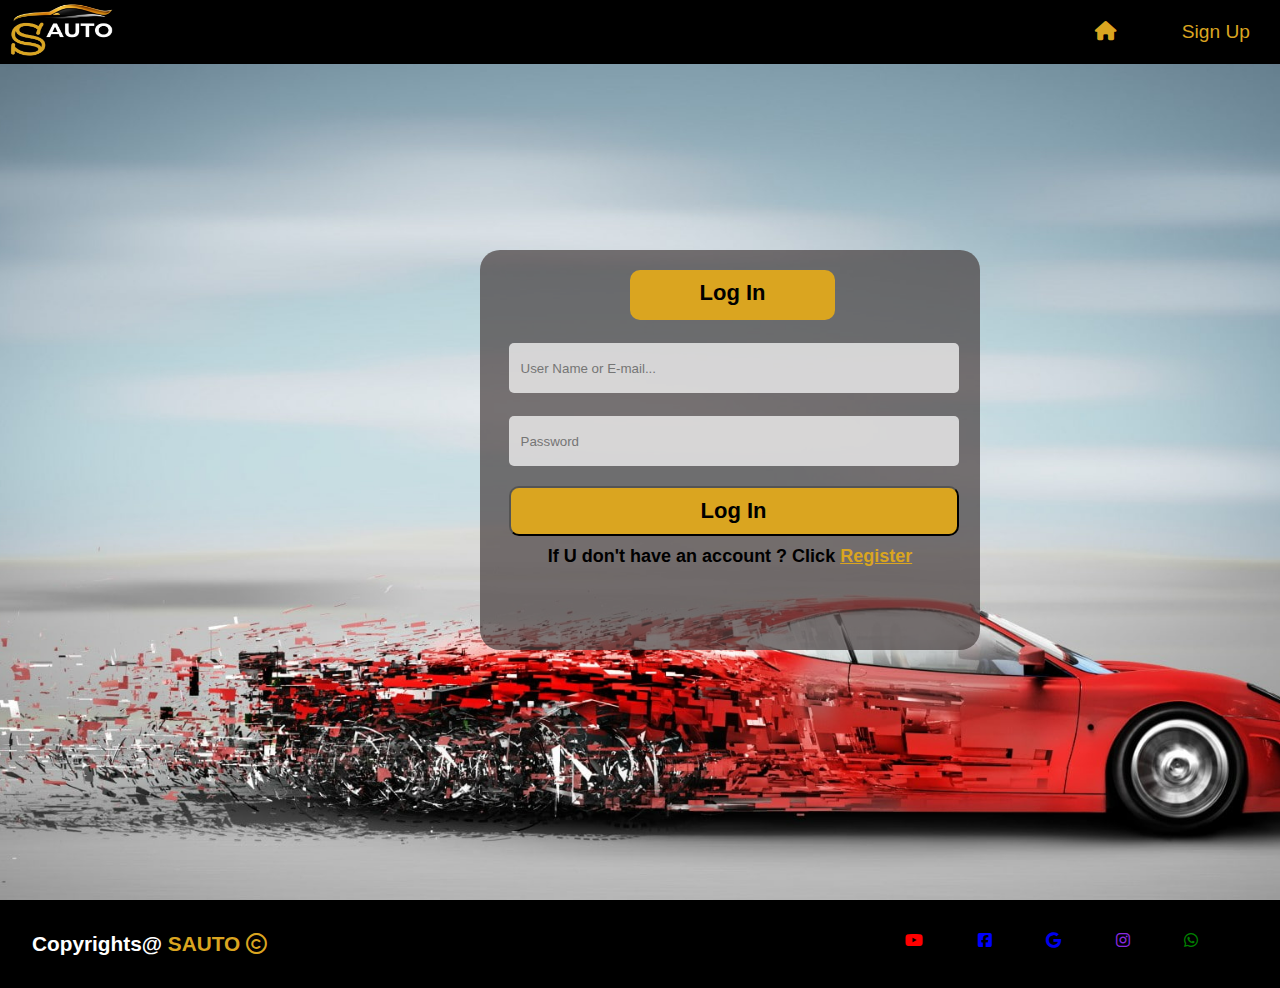
<file: index.html>
<!DOCTYPE html>
<html lang="en">

<head>
    <meta charset="UTF-8">
    <meta http-equiv="X-UA-Compatible" content="IE=edge">
    <meta name="viewport" content="width=device-width, initial-scale=1.0">
    <link rel="stylesheet" href="https://cdnjs.cloudflare.com/ajax/libs/font-awesome/6.1.1/css/all.min.css">
    <link rel="stylesheet" href="ITproject.css">
    <title>SAUTO</title>
</head>

<body class="dark">
    <header>
        <a href="index.html" id="UP"><img src="ITproject/1650155143843.jpg" alt="MainPage" width="120"
                height="60"></a>
        <nav class="menu">
            <a href="index.html" class="home"><i class="fa-solid fa-house" width="60px"></i></a>
            <a href="signup.html" target="_blank">Sign Up</a>
        </nav>
    </header>


    <div id="main">
        <form action="">
            <h2>Log In</h2>
            <input type="text" required placeholder="User Name or E-mail...">
            <input type="password" required placeholder="Password">
            <button type="submit" value="log in" class="btn">Log In</button>
            <p>If U don't have an account ? Click <a href="signup.html">Register</a></p>
        </form>
    </div>

    <footer id="footer">
        <p class="fttitle">Copyrights@ <span>SAUTO</span> <i class="fa-regular fa-copyright" id="copyright"></i></p>
        <div class="links">
            <ul class="flinks">
                <li ><a id="yt" href="https://www.youtube.com" target="_blank"><i class="fa-brands fa-youtube"></i></a></li>
                <li ><a id="fb" href="https://www.facebook.com" target="_blank"><i class="fa-brands fa-facebook-square"></i></a></li>
                <li ><a id="go" href="https://www.google.com" target="_blank"><i class="fa-brands fa-google"></i></a></li>
                <li ><a  id="in" href="https://www.instgram.com" target="_blank"><i class="fa-brands fa-instagram"></i></a></li>
                <li > <a id="wp" href="https://www.whatsapp.com" target="_blank"><i class="fa-brands fa-whatsapp"></i></a></li>
        </div>
    </footer>


</body>

</html>
</file>
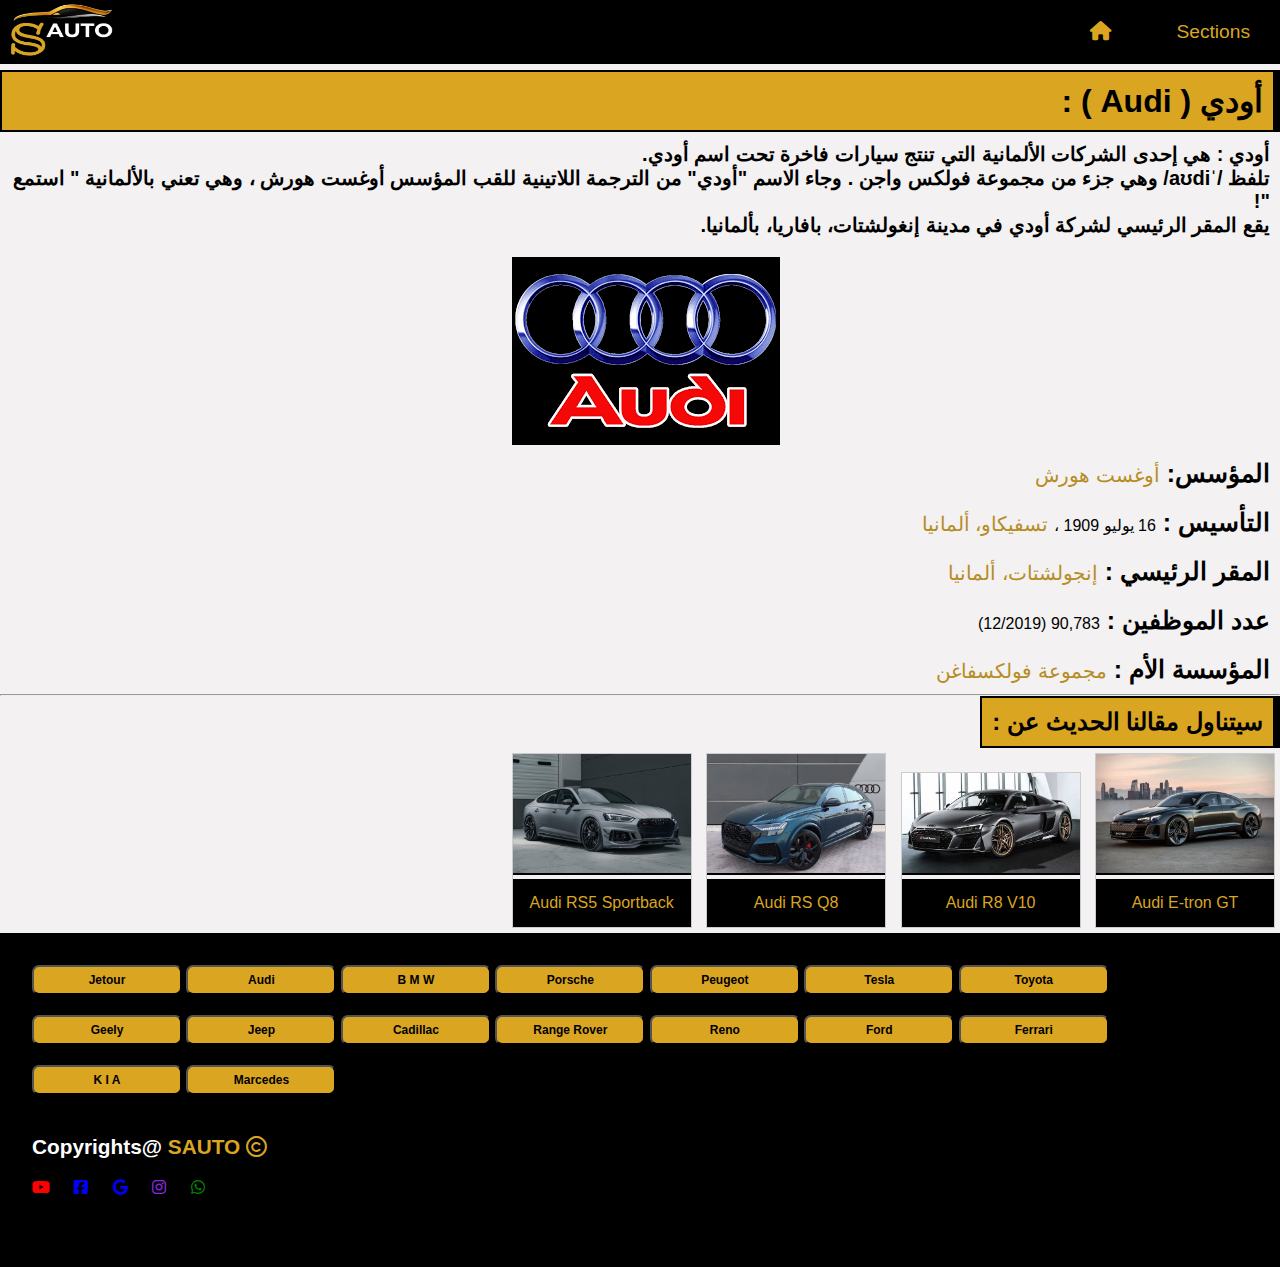
<file: page1.html>
<!DOCTYPE html>
<html >

<head>
    <meta charset="UTF-8">
    <meta http-equiv="X-UA-Compatible" content="IE=edge">
    <meta name="viewport" content="width=device-width, initial-scale=1.0">
    <link rel="stylesheet" href="https://cdnjs.cloudflare.com/ajax/libs/font-awesome/6.1.1/css/all.min.css">
    <link rel="stylesheet" href="page1.css">
    <title>SAUTO</title>
</head>
<body>
    <header>
        <a href="index.html" id="UP"><img src="ITproject/1650155143843.jpg" alt="MainPage" width="120"
                height="60"></a>
        <nav class="menu">
            <a href="index.html" class="home"><i class="fa-solid fa-house" width="60px"></i></a>
            <a href="#footer">Sections</a>
        </nav>
    </header>
    <div class="main">
        <div>
            <div class="first"> 
                <h1>أودي ( Audi ) : </h1>
            </div>
        </div>
        <div class="content">
            <h4 id="intro">
                أودي : هي إحدى الشركات الألمانية التي تنتج سيارات فاخرة تحت اسم أودي.<br>
                تلفظ  /ˈaʊdi/  وهي جزء من مجموعة فولكس واجن . وجاء الاسم "أودي" من الترجمة اللاتينية للقب المؤسس أوغست هورش ، وهي تعني بالألمانية " استمع "! <br> يقع المقر الرئيسي لشركة أودي في مدينة إنغولشتات، بافاريا، بألمانيا. 
            </h4>
            <img src="ITproject/logo.png" alt=" Audi's Logo" id="logo">
            <ul class="info">
                <li><strong> المؤسس: </strong> <a target="_blank" href="https://www.google.com/search?rlz=1C1RLNS_enEG997EG997&sxsrf=APq-WBt3STA65mMxcCRDysCiZm7VhuHnTQ:1650680054952&q=%D8%A3%D9%88%D8%BA%D8%B3%D8%AA+%D9%87%D9%88%D8%B1%D8%B4&stick=H4sIAAAAAAAAAOPgE2LXz9U3yDY1UAIzyi2KtNSzk630k0qLM_NSi4vhjPj8gtSixJLM_DyrtPzSvJTUokWswjcW3-y4sevG5hurFG62A5kbb2zZwcq4i52JgwEAVZW7WVsAAAA&sa=X&sqi=2&ved=2ahUKEwi7tsCyjqn3AhVFXRoKHdEIDz4QmxMoAXoECGcQAw&biw=1366&bih=568&dpr=1">أوغست هورش </a></li>
                <li><strong>التأسيس : </strong>16 يوليو 1909 ،<a  target="_blank" href="https://www.google.com/search?rlz=1C1RLNS_enEG997EG997&sxsrf=APq-WBt3STA65mMxcCRDysCiZm7VhuHnTQ:1650680054952&q=%D8%AA%D8%B3%D9%81%D9%8A%D9%83%D8%A7%D9%88&stick=H4sIAAAAAAAAAOPgE2LXz9U3yDY1UOIAMdLii7K1VLOTrfTzi9IT8zKrEksy8_NQOFZp-aV5Kakpi1j5bqy6sflm482um803lt_s2MHKuIudiYMBAP8xDyhVAAAA&sa=X&sqi=2&ved=2ahUKEwi7tsCyjqn3AhVFXRoKHdEIDz4QmxMoAXoECGoQAw&biw=1366&bih=568&dpr=1">  تسفيكاو، ألمانيا </a></li>
                <li><strong>المقر الرئيسي : </strong><a  target="_blank" href="https://www.google.com/search?rlz=1C1RLNS_enEG997EG997&sxsrf=APq-WBt3STA65mMxcCRDysCiZm7VhuHnTQ:1650680054952&q=%D8%A5%D9%86%D8%AC%D9%88%D9%84%D8%B4%D8%AA%D8%A7%D8%AA&stick=H4sIAAAAAAAAAOPgE2LXz9U3yDY1UOIEMQxTsitNtLSyk63084vSE_MyqxJLMvPzUDhWGamJKYWliUUlqUXFi1iFbiy92XZjzc2Omy03ttxYdWP5jVU7WBl3sTNxMAAA0RWpbl8AAAA&sa=X&sqi=2&ved=2ahUKEwi7tsCyjqn3AhVFXRoKHdEIDz4QmxMoAXoECGsQAw&biw=1366&bih=568&dpr=1"> إنجولشتات، ألمانيا</a></li>
                <li><Strong>عدد الموظفين : </Strong>90,783 (12/2019)</li>
                <li><strong>المؤسسة الأم : </strong><a  target="_blank" href="https://www.google.com/search?rlz=1C1RLNS_enEG997EG997&sxsrf=APq-WBt3STA65mMxcCRDysCiZm7VhuHnTQ:1650680054952&q=%D9%85%D8%AC%D9%85%D9%88%D8%B9%D8%A9+%D9%81%D9%88%D9%84%D9%83%D8%B3%D9%81%D8%A7%D8%BA%D9%86&stick=H4sIAAAAAAAAAOPgE2LXz9U3yDY1UOIAMczjq0q0DDLKrfST83NyUpNLMvPz9POL0hPzMqsSQZxiq4LEotS8EgVkwUWs8jdbb6y52Xqz48bOGysVbjbe7LjZcrP5xuabjTeW39h1s20HK-MudiYOBgCcm7d4cQAAAA&sa=X&sqi=2&ved=2ahUKEwi7tsCyjqn3AhVFXRoKHdEIDz4QmxMoAXoECGMQAw&biw=1366&bih=568&dpr=1">مجموعة فولكسفاغن</a></li>
            </ul>
            <hr>
            <div class="parts">
                
                <h2>
                    سيتناول مقالنا الحديث عن :  
                </h2>
                <ul>
                    <li><div class="imggallery">
                        <a target="_blank" href="ITproject/audi rs e-tron gt.jpg">
                        <img src="ITproject/audi rs e-tron gt.jpg" alt="Audi rs e-tron gt" width="600" height="400">
                        </a>
                        <div class="desc"><a href="Audi E-Tron GT.html" >Audi E-tron GT</a></div>
                    </div></li>
                    <li><div class="imggallery">
                        <a target="_blank" href="ITproject/audi r8 v10.jpg">
                        <img src="ITproject/audi r8 v10.jpg" alt="audi r8 v10" width="600" height="400">
                        </a>
                        <div class="desc"><a href="Audi r8 v10.html" >Audi R8 V10</a></div>
                    </div></li>
                        
                    <li><div class="imggallery">
                        <a target="_blank" href="ITproject/audi rs q8.jpg">
                        <img src="ITproject/audi rs q8.jpg" alt="Audi rs q8" width="600" height="400">
                        </a>
                        <div class="desc"><a href="Audi RS Q8.html" >Audi RS Q8</a></div>
                    </div></li>
                        
                    <li><div class="imggallery">
                        <a target="_blank" href="ITproject/audi rs5 sportback.jpg">
                        <img src="ITproject/audi rs5 sportback.jpg" alt="audi rs5 sportback" width="600" height="400">
                        </a>
                        <div class="desc"><a href="Audi RS5.html" >Audi RS5 Sportback</a></div>
                    </div></li>
                </ul>  
            </div>    
        </div>
    </div>
    <footer id="footer">
        
        <div>
            <ul class="sections">
                <li><button><a href="#jetour " id="jetour">Jetour</a></button></li>
                <li><button><a href="page1.html" id="audi">Audi</a></button></li>
                <li><button><a href="#bmw" id="bmw">B M W</a></button></li>
                <li><button><a href="#porche" id="porche">Porsche</a></button></li>
                <li><button><a href="peugeot.html" id="peugeot">Peugeot</a></button></li>
                <li><button><a href="#tesla" id="tesla">Tesla</a></button></li>
                <li><button><a href="#toyota" id="toyota">Toyota</a></button></li>
                <li><button><a href="#geely" id="geely">Geely</a></button></li>
                <li><button><a href="#Jeep" id="jeep">Jeep</a></button></li>
                <li><button><a href="#cadilac" id="cadilac">Cadillac</a></button></li>
                <li><button><a href="#rangerover" id="rangerover">Range Rover</a></button></li>
                <li><button><a href="#reno" id="reno">Reno</a></button></li>
                <li><button><a href="#ford" id="ford">Ford</a></button></li>
                <li><button><a href="#ferrari" id="ferrari">Ferrari</a></button></li>
                <li><button><a href="#kia" id="kia">K I A</a></button></li>
                <li><button><a href="#marcedes" id="marcedes">Marcedes</a></button></li>
            </ul>
        </div>
        <div>
            <p class="fttitle">Copyrights@ <span>SAUTO</span> <i class="fa-regular fa-copyright" id="copyright"></i>
                <div class="links">
                    <a id="yt" href="https://www.youtube.com" target="_blank"><i class="fa-brands fa-youtube"></i></a>
                    <a id="fb" href="https://www.facebook.com" target="_blank"><i class="fa-brands fa-facebook-square"></i></a>
                    <a id="go" href="https://www.google.com" target="_blank"><i class="fa-brands fa-google"></i></a>
                    <a  id="in" href="https://www.instgram.com" target="_blank"><i class="fa-brands fa-instagram"></i></a>
                    <a id="wp" href="https://www.whatsapp.com" target="_blank"><i class="fa-brands fa-whatsapp"></i></a>
                </div>
            </p>
        </div>
        <br>
    </footer>

    
</body>
</html>
</file>
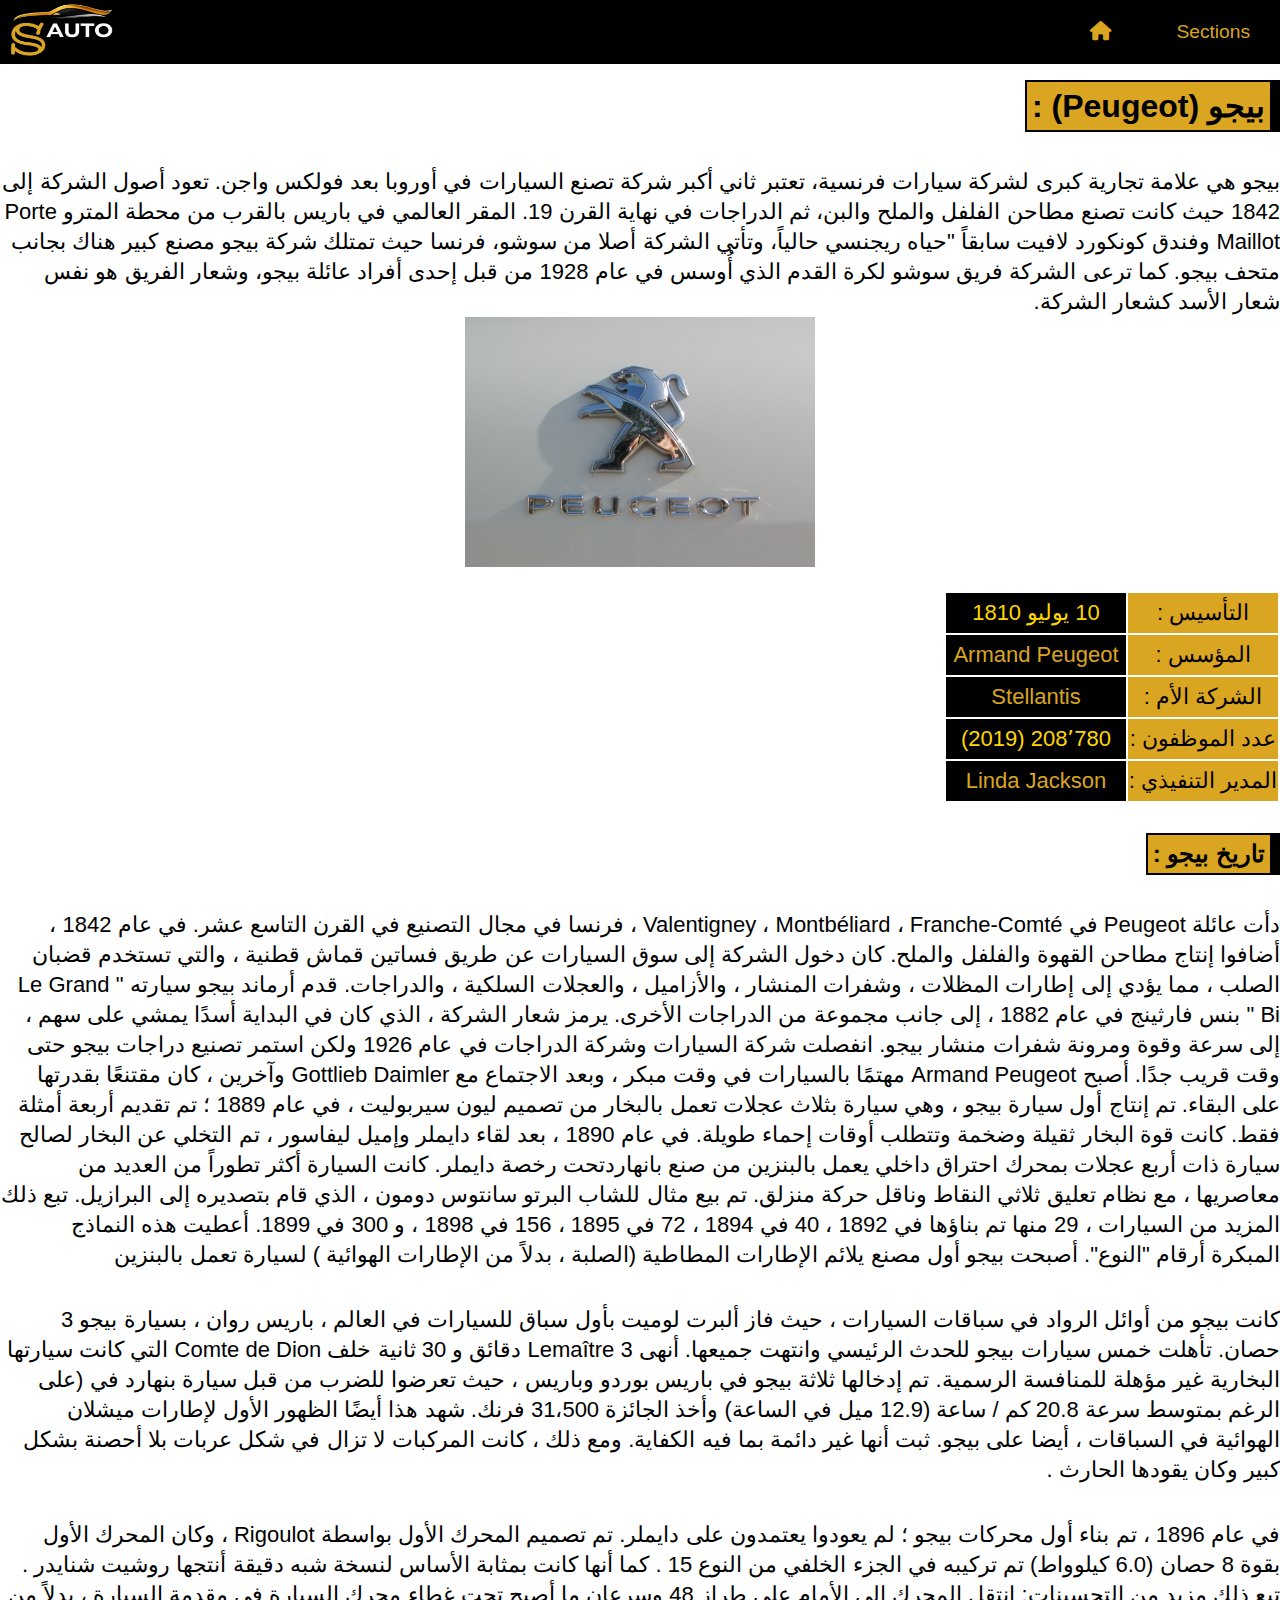
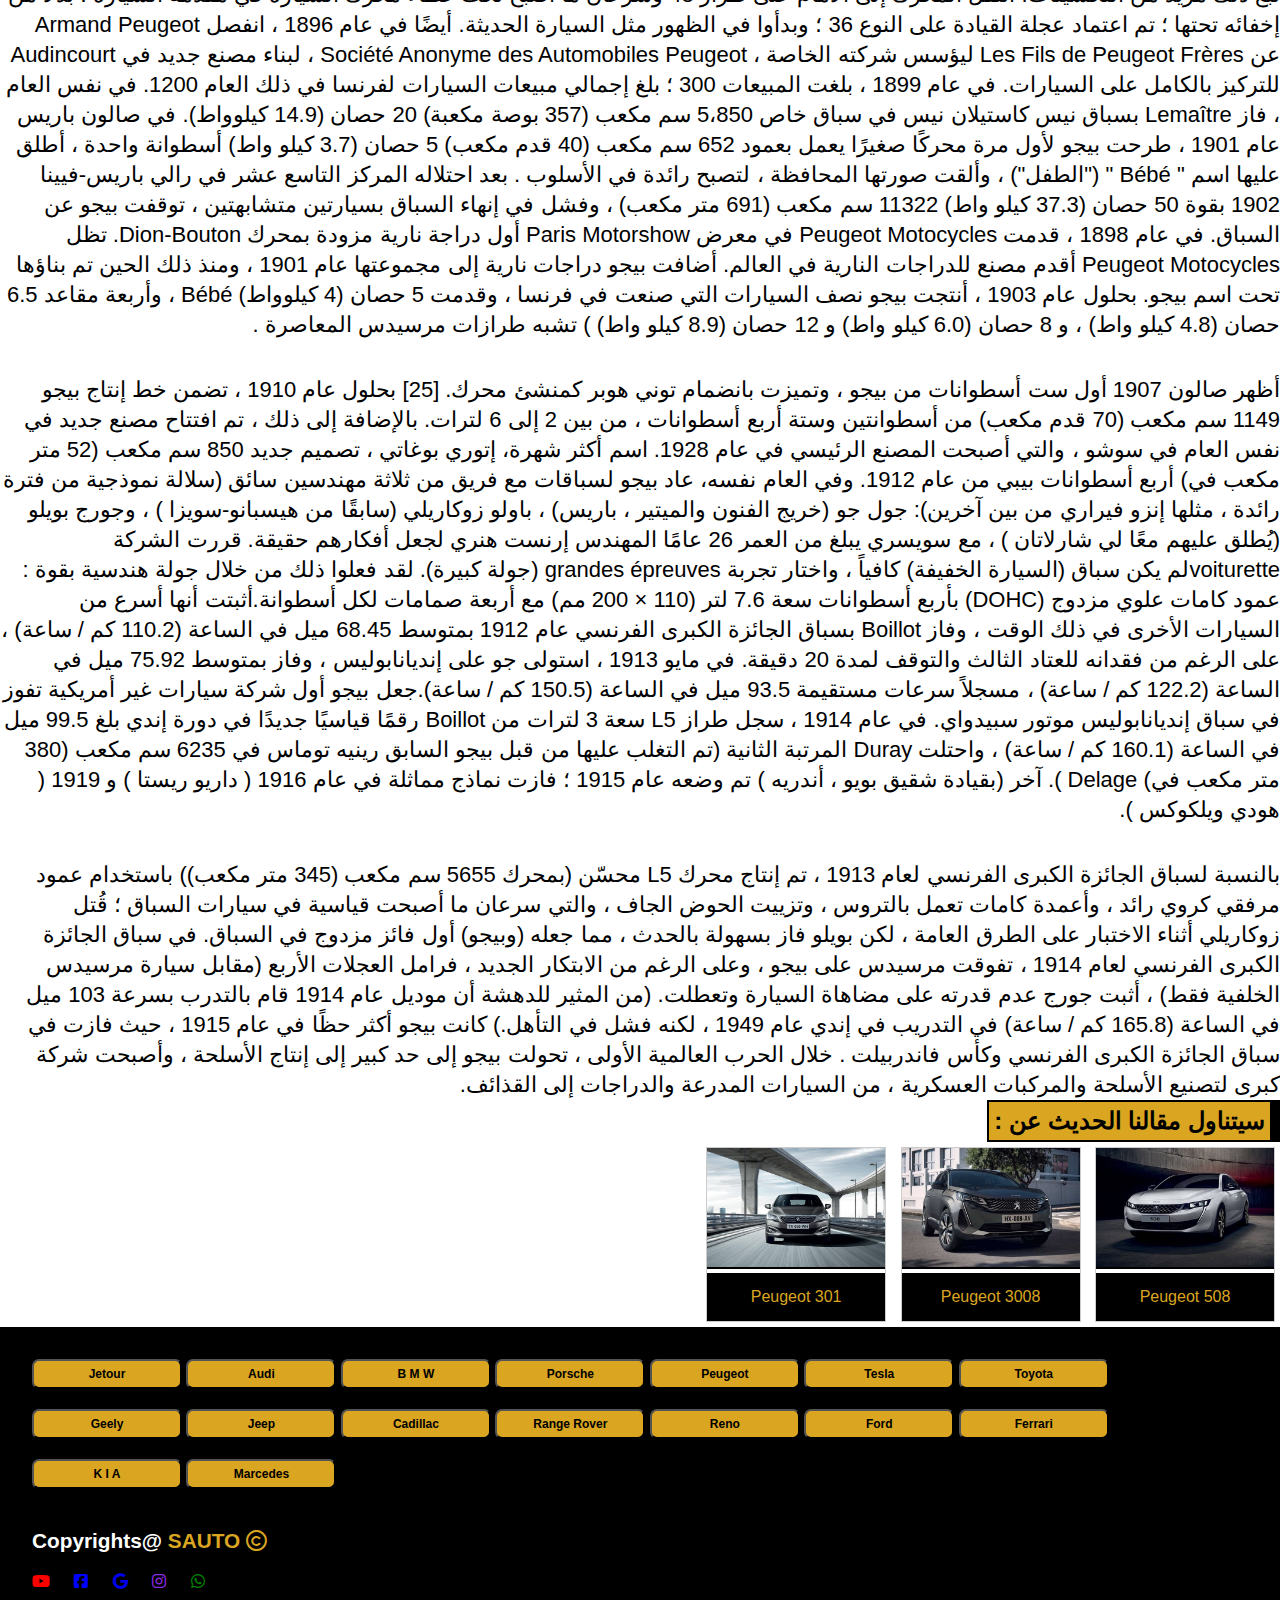
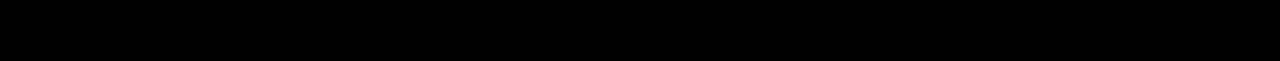
<file: peugeot.html>
<!DOCTYPE html>
<html >

<head>
    <meta charset="UTF-8">
    <meta http-equiv="X-UA-Compatible" content="IE=edge">
    <meta name="viewport" content="width=device-width, initial-scale=1.0">
    <link rel="stylesheet" href="https://cdnjs.cloudflare.com/ajax/libs/font-awesome/6.1.1/css/all.min.css">
    <link rel="stylesheet" href="peugeot.css">
    <title>SAUTO</title>
</head>
<body>
    <header>
        <a href="index.html" id="UP"><img src="ITproject/1650155143843.jpg" alt="MainPage" width="120"
                height="60"></a>
        <nav class="menu">
            <a href="index.html" class="home"><i class="fa-solid fa-house" width="60px"></i></a>
            <a href="#footer">Sections</a>
        </nav>
    </header>

    <div class="main">
        <h1>بيجو (Peugeot) : </h1>
        <p class="content">بيجو هي علامة تجارية كبرى لشركة سيارات فرنسية، تعتبر ثاني أكبر شركة تصنع السيارات في أوروبا بعد فولكس واجن. تعود أصول الشركة إلى 1842 حيث كانت تصنع مطاحن الفلفل والملح والبن، ثم الدراجات في نهاية القرن 19. المقر العالمي في باريس بالقرب من محطة المترو Porte Maillot وفندق كونكورد لافيت سابقاً "حياه ريجنسي حالياً، وتأتي الشركة أصلا من سوشو، فرنسا حيث تمتلك شركة بيجو مصنع كبير هناك بجانب متحف بيجو. كما ترعى الشركة فريق سوشو لكرة القدم الذي أُوسس في عام 1928 من قبل إحدى أفراد عائلة بيجو، وشعار الفريق هو نفس شعار الأسد كشعار الشركة.</p>

        <img class="face" src="ITproject/Peugeot_Logo_Nuevo.jpg" width="350px" height="250px" alt="">
        <table id="info" >
            <tbody>
                <tr>
                    <td class="f">
                        التأسيس :
                    </td>
                    <td>
                        10 يوليو 1810
                    </td>
                </tr>
                <tr>
                    <td class="f">
                        المؤسس :
                    </td>
                    <td>
                        <a href="https://www.google.com/search?gs_ssp=eJzj4tTP1TdIrjQ3KDBg9OJLLMpNzEtRKEgtTU_NLwEAcR0I1w&q=armand+peugeot&rlz=1C1RLNS_enEG997EG997&oq=ArmandPeugeot&aqs=chrome.1.69i57j46i19j0i19l2j0i13i19i30l5.1967j0j4&sourceid=chrome&ie=UTF-8">Armand Peugeot</a>
                    </td>
                </tr>
                <tr>
                    <td class="f">
                        الشركة الأم :
                    </td>
                    <td>
                        <a href="https://www.google.com/search?q=Stellantis&rlz=1C1RLNS_enEG997EG997&oq=Stellantis&aqs=chrome..69i57.1178j0j0&sourceid=chrome&ie=UTF-8">Stellantis</a>
                    </td>
                </tr>
                <tr>
                    <td class="f">
                        عدد الموظفون :
                    </td>
                    <td>
                        208٬780 (2019) 
                    </td>
                </tr>
                <tr>
                    <td class="f">
                        المدير التنفيذي :
                    </td>
                    <td>
                        <a href="https://www.google.com/search?q=Linda+Jackson&rlz=1C1RLNS_enEG997EG997&oq=Linda+Jackson&aqs=chrome..69i57j69i61l2.1115j0j9&sourceid=chrome&ie=UTF-8">Linda Jackson</a>
                    </td>
                </tr>
            </tbody>
        </table>
        <h2>تاريخ بيجو : </h2>
        <p class="content">دأت عائلة Peugeot في Valentigney ، Montbéliard ، Franche-Comté ، فرنسا في مجال التصنيع في القرن التاسع عشر. في عام 1842 ، أضافوا إنتاج مطاحن القهوة والفلفل والملح. كان دخول الشركة إلى سوق السيارات عن طريق فساتين قماش قطنية ، والتي تستخدم قضبان الصلب ، مما يؤدي إلى إطارات المظلات ، وشفرات المنشار ، والأزاميل ، والعجلات السلكية ، والدراجات. قدم أرماند بيجو سيارته " Le Grand Bi " بنس فارثينج في عام 1882 ، إلى جانب مجموعة من الدراجات الأخرى. يرمز شعار الشركة ، الذي كان في البداية أسدًا يمشي على سهم ، إلى سرعة وقوة ومرونة شفرات منشار بيجو. انفصلت شركة السيارات وشركة الدراجات في عام 1926 ولكن استمر تصنيع دراجات بيجو حتى وقت قريب جدًا. أصبح Armand Peugeot مهتمًا بالسيارات في وقت مبكر ، وبعد الاجتماع مع Gottlieb Daimler وآخرين ، كان مقتنعًا بقدرتها على البقاء. تم إنتاج أول سيارة بيجو ، وهي سيارة بثلاث عجلات تعمل بالبخار من تصميم ليون سيربوليت ، في عام 1889 ؛ تم تقديم أربعة أمثلة فقط. كانت قوة البخار ثقيلة وضخمة وتتطلب أوقات إحماء طويلة. في عام 1890 ، بعد لقاء دايملر وإميل ليفاسور ، تم التخلي عن البخار لصالح سيارة ذات أربع عجلات بمحرك احتراق داخلي يعمل بالبنزين من صنع بانهاردتحت رخصة دايملر. كانت السيارة أكثر تطوراً من العديد من معاصريها ، مع نظام تعليق ثلاثي النقاط وناقل حركة منزلق. تم بيع مثال للشاب البرتو سانتوس دومون ، الذي قام بتصديره إلى البرازيل. تبع ذلك المزيد من السيارات ، 29 منها تم بناؤها في 1892 ، 40 في 1894 ، 72 في 1895 ، 156 في 1898 ، و 300 في 1899. أعطيت هذه النماذج المبكرة أرقام "النوع". أصبحت بيجو أول مصنع يلائم الإطارات المطاطية (الصلبة ، بدلاً من الإطارات الهوائية ) لسيارة تعمل بالبنزين</p>
        <p class="content">كانت بيجو من أوائل الرواد في سباقات السيارات ، حيث فاز ألبرت لوميت بأول سباق للسيارات في العالم ، باريس روان ، بسيارة بيجو 3 حصان. تأهلت خمس سيارات بيجو للحدث الرئيسي وانتهت جميعها. أنهى Lemaître 3 دقائق و 30 ثانية خلف Comte de Dion التي كانت سيارتها البخارية غير مؤهلة للمنافسة الرسمية. تم إدخالها ثلاثة بيجو في باريس بوردو وباريس ، حيث تعرضوا للضرب من قبل سيارة بنهارد في (على الرغم بمتوسط سرعة 20.8 كم / ساعة (12.9 ميل في الساعة) وأخذ الجائزة 31،500 فرنك. شهد هذا أيضًا الظهور الأول لإطارات ميشلان الهوائية في السباقات ، أيضا على بيجو. ثبت أنها غير دائمة بما فيه الكفاية. ومع ذلك ، كانت المركبات لا تزال في شكل عربات بلا أحصنة بشكل كبير وكان يقودها الحارث .</p>
        <p class="content">في عام 1896 ، تم بناء أول محركات بيجو ؛ لم يعودوا يعتمدون على دايملر. تم تصميم المحرك الأول بواسطة Rigoulot ، وكان المحرك الأول بقوة 8 حصان (6.0 كيلوواط) تم تركيبه في الجزء الخلفي من النوع 15 . كما أنها كانت بمثابة الأساس لنسخة شبه دقيقة أنتجها روشيت شنايدر . تبع ذلك مزيد من التحسينات: انتقل المحرك إلى الأمام على طراز 48 وسرعان ما أصبح تحت غطاء محرك السيارة في مقدمة السيارة ، بدلاً من إخفائه تحتها ؛ تم اعتماد عجلة القيادة على النوع 36 ؛ وبدأوا في الظهور مثل السيارة الحديثة. أيضًا في عام 1896 ، انفصل Armand Peugeot عن Les Fils de Peugeot Frères ليؤسس شركته الخاصة ، Société Anonyme des Automobiles Peugeot ، لبناء مصنع جديد في Audincourt للتركيز بالكامل على السيارات. في عام 1899 ، بلغت المبيعات 300 ؛ بلغ إجمالي مبيعات السيارات لفرنسا في ذلك العام 1200. في نفس العام ، فاز Lemaître بسباق نيس كاستيلان نيس في سباق خاص 5،850 سم مكعب (357 بوصة مكعبة) 20 حصان (14.9 كيلوواط). في صالون باريس عام 1901 ، طرحت بيجو لأول مرة محركًا صغيرًا يعمل بعمود 652 سم مكعب (40 قدم مكعب) 5 حصان (3.7 كيلو واط) أسطوانة واحدة ، أطلق عليها اسم " Bébé " ("الطفل") ، وألقت صورتها المحافظة ، لتصبح رائدة في الأسلوب . بعد احتلاله المركز التاسع عشر في رالي باريس-فيينا 1902 بقوة 50 حصان (37.3 كيلو واط) 11322 سم مكعب (691 متر مكعب) ، وفشل في إنهاء السباق بسيارتين متشابهتين ، توقفت بيجو عن السباق. في عام 1898 ، قدمت Peugeot Motocycles في معرض Paris Motorshow أول دراجة نارية مزودة بمحرك Dion-Bouton. تظل Peugeot Motocycles أقدم مصنع للدراجات النارية في العالم. أضافت بيجو دراجات نارية إلى مجموعتها عام 1901 ، ومنذ ذلك الحين تم بناؤها تحت اسم بيجو. بحلول عام 1903 ، أنتجت بيجو نصف السيارات التي صنعت في فرنسا ، وقدمت 5 حصان (4 كيلوواط) Bébé ، وأربعة مقاعد 6.5 حصان (4.8 كيلو واط) ، و 8 حصان (6.0 كيلو واط) و 12 حصان (8.9 كيلو واط) ) تشبه طرازات مرسيدس المعاصرة .</p>
        <p class="content">أظهر صالون 1907 أول ست أسطوانات من بيجو ، وتميزت بانضمام توني هوبر كمنشئ محرك. [25] بحلول عام 1910 ، تضمن خط إنتاج بيجو 1149 سم مكعب (70 قدم مكعب) من أسطوانتين وستة أربع أسطوانات ، من بين 2 إلى 6 لترات. بالإضافة إلى ذلك ، تم افتتاح مصنع جديد في نفس العام في سوشو ، والتي أصبحت المصنع الرئيسي في عام 1928. اسم أكثر شهرة، إتوري بوغاتي ، تصميم جديد 850 سم مكعب (52 متر مكعب في) أربع أسطوانات بيبي من عام 1912. وفي العام نفسه، عاد بيجو لسباقات مع فريق من ثلاثة مهندسين سائق (سلالة نموذجية من فترة رائدة ، مثلها إنزو فيراري من بين آخرين): جول جو (خريج الفنون والميتير ، باريس) ، باولو زوكاريلي (سابقًا من هيسبانو-سويزا ) ، وجورج بويلو (يُطلق عليهم معًا لي شارلاتان ) ، مع سويسري يبلغ من العمر 26 عامًا المهندس إرنست هنري لجعل أفكارهم حقيقة. قررت الشركة voituretteلم يكن سباق (السيارة الخفيفة) كافياً ، واختار تجربة grandes épreuves (جولة كبيرة). لقد فعلوا ذلك من خلال جولة هندسية بقوة : عمود كامات علوي مزدوج (DOHC) بأربع أسطوانات سعة 7.6 لتر (110 × 200 مم) مع أربعة صمامات لكل أسطوانة.أثبتت أنها أسرع من السيارات الأخرى في ذلك الوقت ، وفاز Boillot بسباق الجائزة الكبرى الفرنسي عام 1912 بمتوسط 68.45 ميل في الساعة (110.2 كم / ساعة) ، على الرغم من فقدانه للعتاد الثالث والتوقف لمدة 20 دقيقة. في مايو 1913 ، استولى جو على إنديانابوليس ، وفاز بمتوسط 75.92 ميل في الساعة (122.2 كم / ساعة) ، مسجلاً سرعات مستقيمة 93.5 ميل في الساعة (150.5 كم / ساعة).جعل بيجو أول شركة سيارات غير أمريكية تفوز في سباق إنديانابوليس موتور سبيدواي. في عام 1914 ، سجل طراز L5 سعة 3 لترات من Boillot رقمًا قياسيًا جديدًا في دورة إندي بلغ 99.5 ميل في الساعة (160.1 كم / ساعة) ، واحتلت Duray المرتبة الثانية (تم التغلب عليها من قبل بيجو السابق رينيه توماس في 6235 سم مكعب (380 متر مكعب في) Delage ). آخر (بقيادة شقيق بويو ، أندريه ) تم وضعه عام 1915 ؛ فازت نماذج مماثلة في عام 1916 ( داريو ريستا ) و 1919 ( هودي ويلكوكس ).</p>
        <p class="content">بالنسبة لسباق الجائزة الكبرى الفرنسي لعام 1913 ، تم إنتاج محرك L5 محسّن (بمحرك 5655 سم مكعب (345 متر مكعب)) باستخدام عمود مرفقي كروي رائد ، وأعمدة كامات تعمل بالتروس ، وتزييت الحوض الجاف ، والتي سرعان ما أصبحت قياسية في سيارات السباق ؛ قُتل زوكاريلي أثناء الاختبار على الطرق العامة ، لكن بويلو فاز بسهولة بالحدث ، مما جعله (وبيجو) أول فائز مزدوج في السباق. في سباق الجائزة الكبرى الفرنسي لعام 1914 ، تفوقت مرسيدس على بيجو ، وعلى الرغم من الابتكار الجديد ، فرامل العجلات الأربع (مقابل سيارة مرسيدس الخلفية فقط) ، أثبت جورج عدم قدرته على مضاهاة السيارة وتعطلت. (من المثير للدهشة أن موديل عام 1914 قام بالتدرب بسرعة 103 ميل في الساعة (165.8 كم / ساعة) في التدريب في إندي عام 1949 ، لكنه فشل في التأهل.) كانت بيجو أكثر حظًا في عام 1915 ، حيث فازت في سباق الجائزة الكبرى الفرنسي وكأس فاندربيلت . خلال الحرب العالمية الأولى ، تحولت بيجو إلى حد كبير إلى إنتاج الأسلحة ، وأصبحت شركة كبرى لتصنيع الأسلحة والمركبات العسكرية ، من السيارات المدرعة والدراجات إلى القذائف.</p>
        <h2>سيتناول مقالنا الحديث عن : </h2>
        <ul>
            <li><div class="imggallery">
                <a target="_blank" href="ITproject/بيجو-508-2-600x400.jpg">
                <img src="ITproject/بيجو-508-2-600x400.jpg" alt="بيجو-508-2-600" width="600" height="400">
                </a>
                <div class="desc"><a href="peugeot508.html" >Peugeot 508</a></div>
            </div></li>

            <li><div class="imggallery">
                <a target="_blank" href="ITproject/بيجو-3008-600x400.jpg">
                <img src="ITproject/بيجو-3008-600x400.jpg" alt="بيجو-3008-600" width="600" height="400">
                </a>
                <div class="desc"><a href="peugeot.html" >Peugeot 3008</a></div>
            </div></li>
                
            <li><div class="imggallery">
                <a target="_blank" href="ITproject/بيجو-301-2-600x400.jpg">
                <img src="ITproject/بيجو-301-2-600x400.jpg" alt="بيجو-301-2-600" width="600" height="400">
                </a>
                <div class="desc"><a href="peugeot301.html" >Peugeot 301</a></div>
            </div></li>
                
            
        </ul>  
    </div>

    <footer id="footer">
        
        <div>
            <ul class="sections">
                <li><button><a href="#jetour " id="jetour">Jetour</a></button></li>
                <li><button><a href="page1.html" id="audi">Audi</a></button></li>
                <li><button><a href="#bmw" id="bmw">B M W</a></button></li>
                <li><button><a href="#porche" id="porche">Porsche</a></button></li>
                <li><button><a href="peugeot.html" id="peugeot">Peugeot</a></button></li>
                <li><button><a href="#tesla" id="tesla">Tesla</a></button></li>
                <li><button><a href="#toyota" id="toyota">Toyota</a></button></li>
                <li><button><a href="#geely" id="geely">Geely</a></button></li>
                <li><button><a href="#Jeep" id="jeep">Jeep</a></button></li>
                <li><button><a href="#cadilac" id="cadilac">Cadillac</a></button></li>
                <li><button><a href="#rangerover" id="rangerover">Range Rover</a></button></li>
                <li><button><a href="#reno" id="reno">Reno</a></button></li>
                <li><button><a href="#ford" id="ford">Ford</a></button></li>
                <li><button><a href="#ferrari" id="ferrari">Ferrari</a></button></li>
                <li><button><a href="#kia" id="kia">K I A</a></button></li>
                <li><button><a href="#marcedes" id="marcedes">Marcedes</a></button></li>
            </ul>
        </div>
        <div>
            <p class="fttitle">Copyrights@ <span>SAUTO</span> <i class="fa-regular fa-copyright" id="copyright"></i>
                <div class="links">
                    <a id="yt" href="https://www.youtube.com" target="_blank"><i class="fa-brands fa-youtube"></i></a>
                    <a id="fb" href="https://www.facebook.com" target="_blank"><i class="fa-brands fa-facebook-square"></i></a>
                    <a id="go" href="https://www.google.com" target="_blank"><i class="fa-brands fa-google"></i></a>
                    <a  id="in" href="https://www.instgram.com" target="_blank"><i class="fa-brands fa-instagram"></i></a>
                    <a id="wp" href="https://www.whatsapp.com" target="_blank"><i class="fa-brands fa-whatsapp"></i></a>
                </div>
            </p>
        </div>
        <br>
    </footer>

    
</body>
</html>
</file>
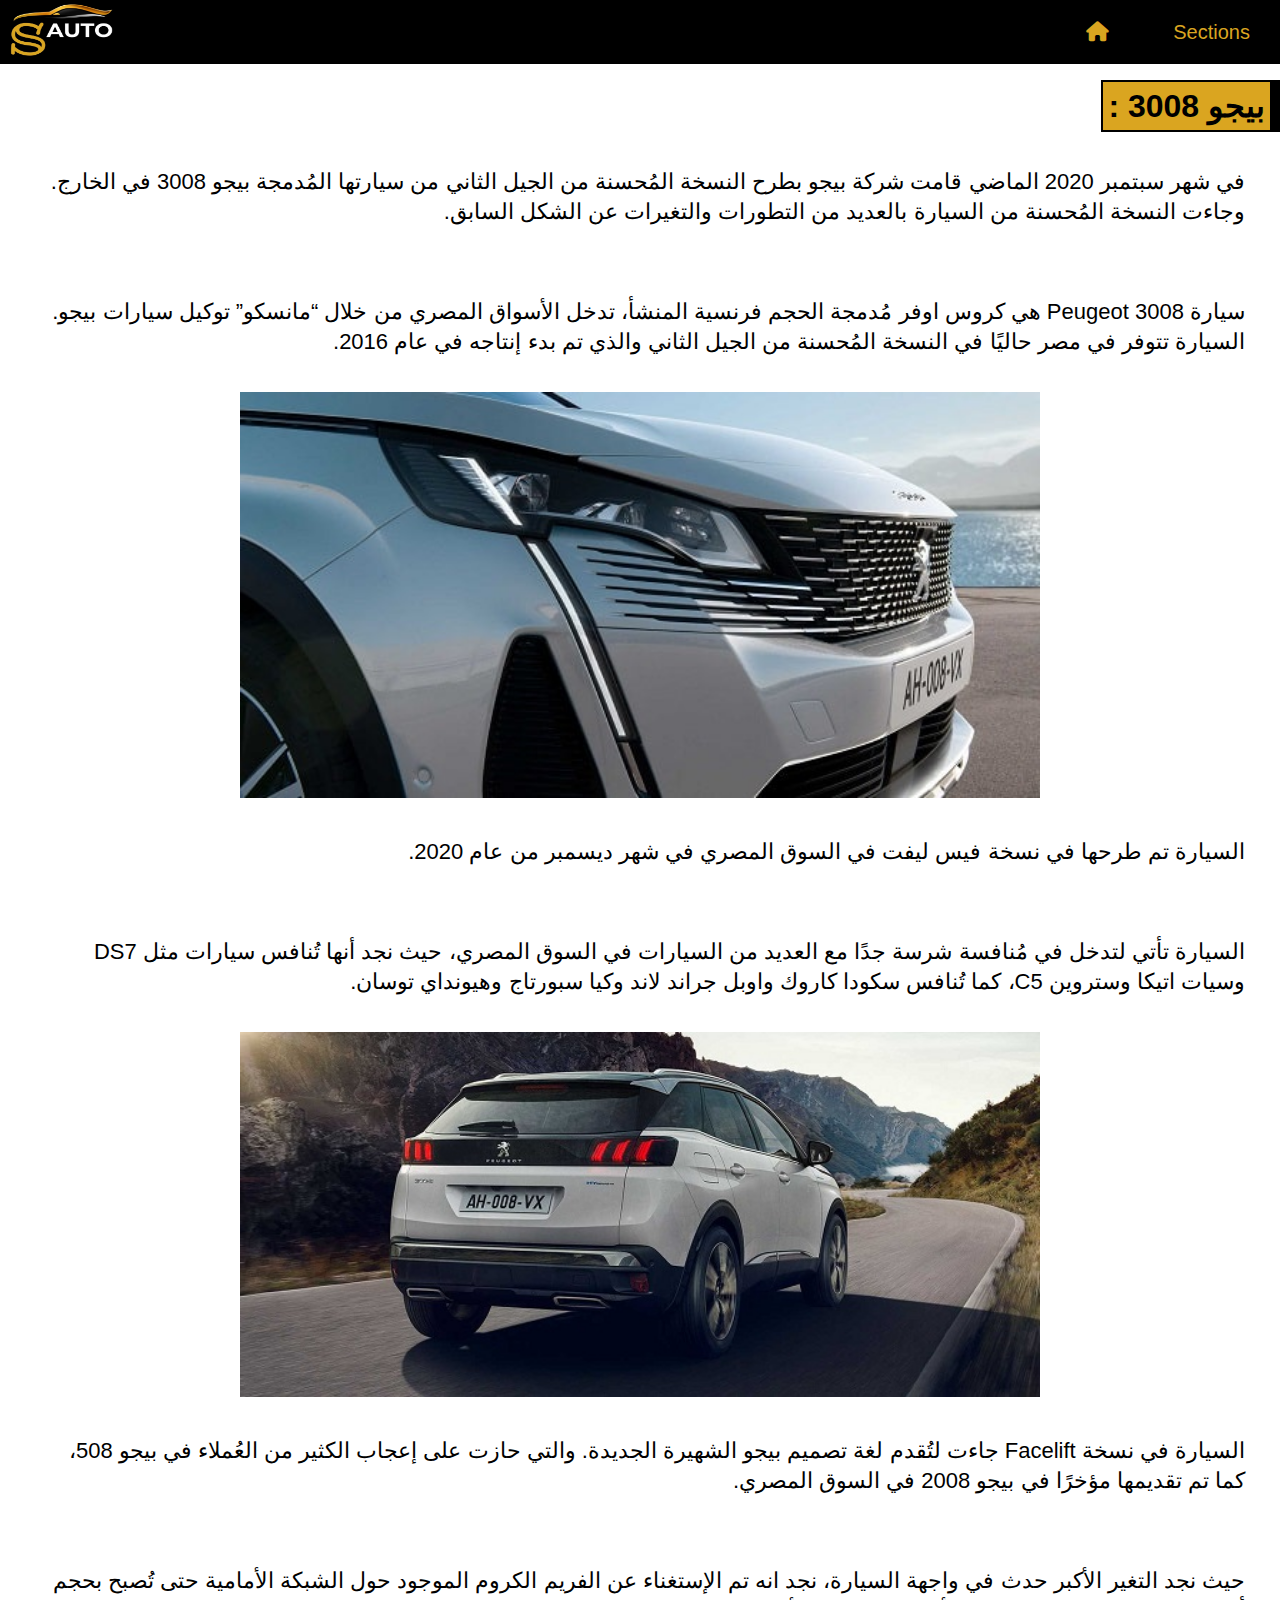
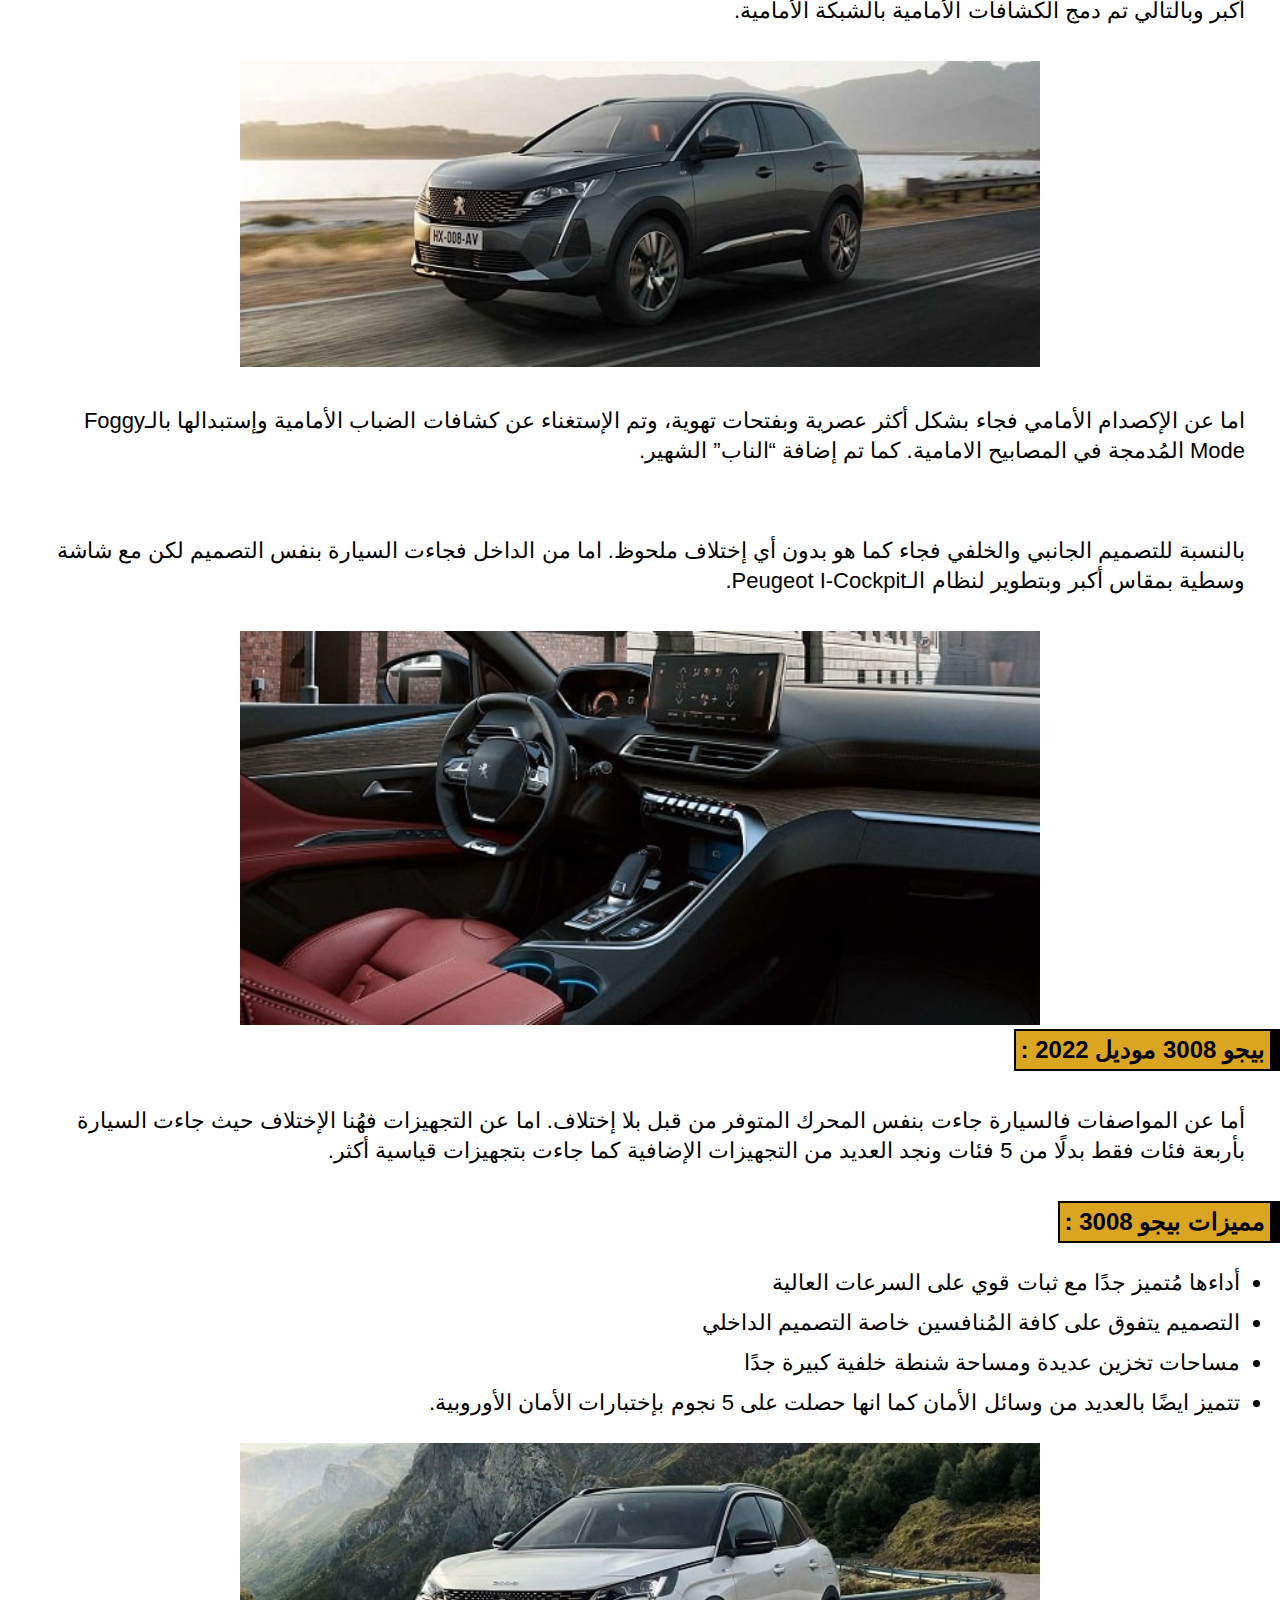
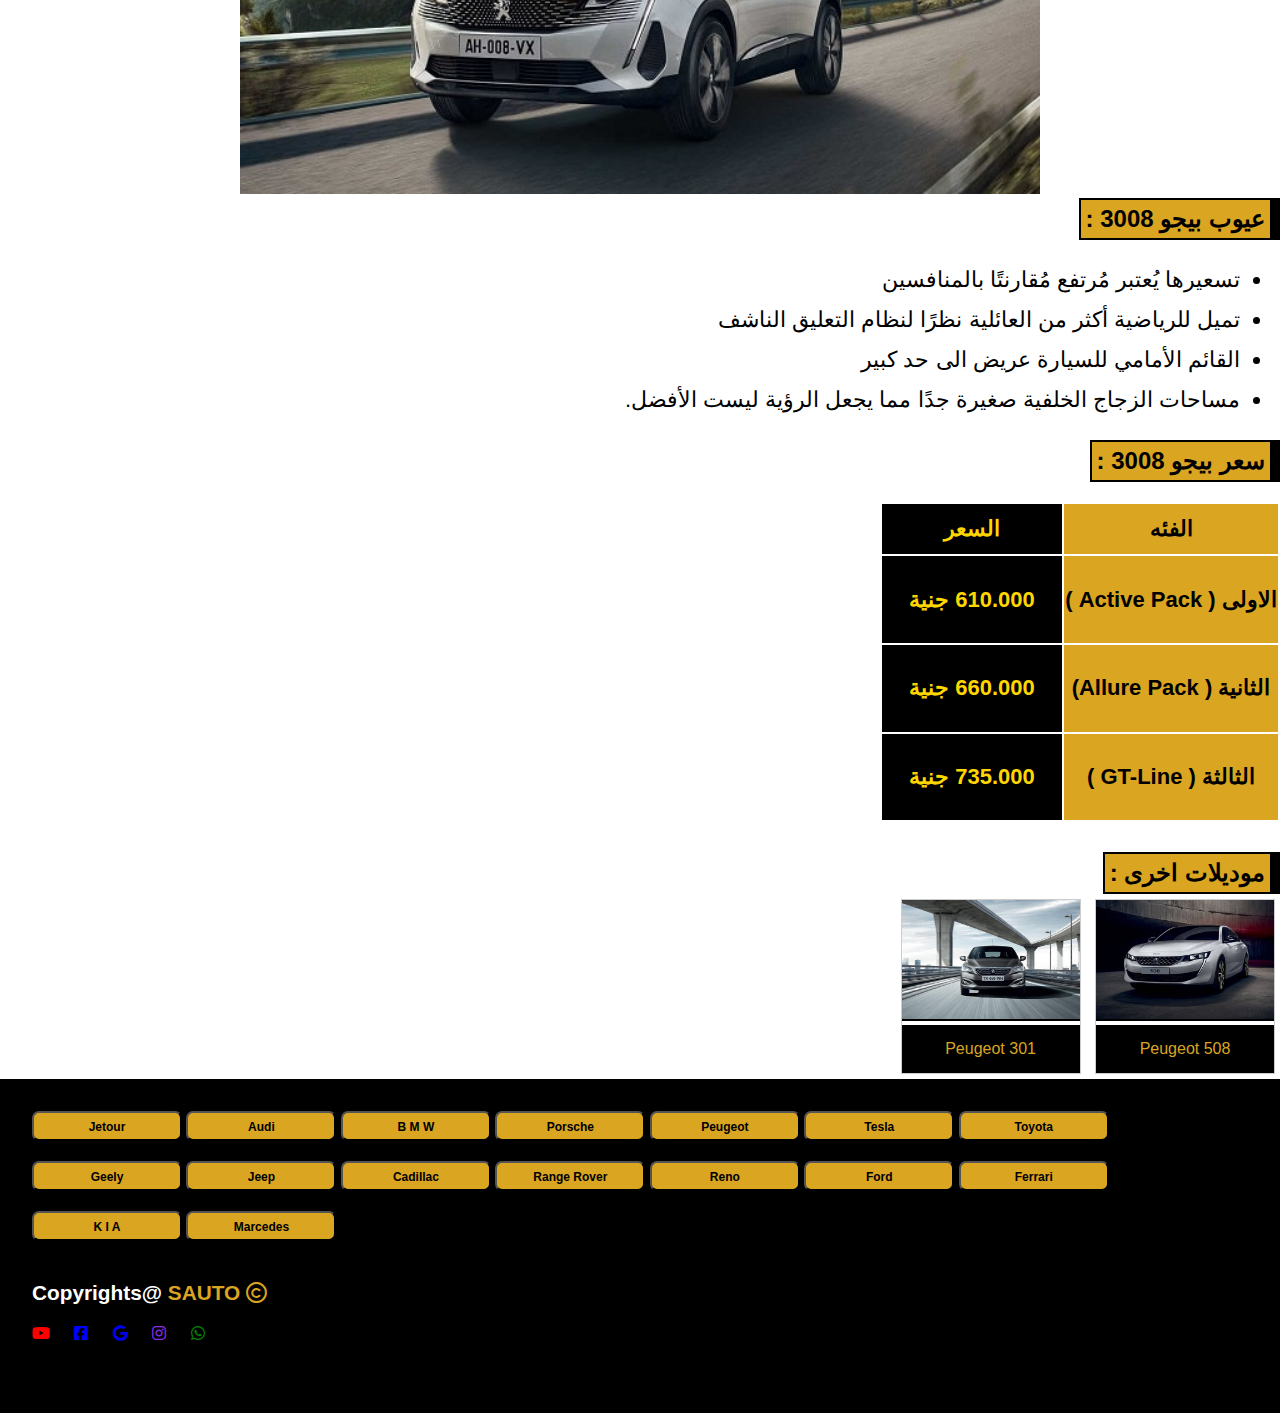
<file: peugeot3008.html>
<!DOCTYPE html>
<html >

<head>
    <meta charset="UTF-8">
    <meta http-equiv="X-UA-Compatible" content="IE=edge">
    <meta name="viewport" content="width=device-width, initial-scale=1.0">
    <link rel="stylesheet" href="https://cdnjs.cloudflare.com/ajax/libs/font-awesome/6.1.1/css/all.min.css">
    <link rel="stylesheet" href="peugeot3008.css">
    <title>SAUTO</title>
</head>
<body>
    <header>
        <a href="index.html" id="UP"><img src="ITproject/1650155143843.jpg" alt="MainPage" width="120"
                height="60"></a>
        <nav class="menu">
            <a href="index.html" class="home"><i class="fa-solid fa-house" width="60px"></i></a>
            <a href="#footer">Sections</a>
        </nav>
    </header>
    <div class="main">
        <h1>بيجو 3008 : </h1>
        <p class="contnet">في شهر سبتمبر 2020 الماضي قامت شركة بيجو بطرح النسخة المُحسنة من الجيل الثاني من سيارتها المُدمجة بيجو 3008 في الخارج. وجاءت النسخة المُحسنة من السيارة بالعديد من التطورات والتغيرات عن الشكل السابق.</p>
        <p class="contnet">سيارة Peugeot 3008 هي كروس اوفر مُدمجة الحجم فرنسية المنشأ، تدخل الأسواق المصري من خلال “مانسكو” توكيل سيارات بيجو. السيارة تتوفر في مصر حاليًا في النسخة المُحسنة من الجيل الثاني والذي تم بدء إنتاجه في عام 2016.</p>
        <img class="face" src="ITproject/Peugeot-3008.jpg" width="800px" alt="">
        <p class="contnet">السيارة تم طرحها في نسخة فيس ليفت في السوق المصري في شهر ديسمبر من عام 2020.</p>
        <p class="contnet">السيارة تأتي لتدخل في مُنافسة شرسة جدًا مع العديد من السيارات في السوق المصري، حيث نجد أنها تُنافس سيارات مثل DS7 وسيات اتيكا وستروين C5، كما تُنافس سكودا كاروك واوبل جراند لاند وكيا سبورتاج وهيونداي توسان.</p>
        <img class="face" src="ITproject/بيجو-3008-فيس-ليفت-2021-1.jpg" width="800px" alt="">
        <p class="contnet">السيارة في نسخة Facelift جاءت لتُقدم لغة تصميم بيجو الشهيرة الجديدة. والتي حازت على إعجاب الكثير من العُملاء في بيجو 508، كما تم تقديمها مؤخرًا في بيجو 2008 في السوق المصري.</p>
        <p class="contnet">حيث نجد التغير الأكبر حدث في واجهة السيارة، نجد انه تم الإستغناء عن الفريم الكروم الموجود حول الشبكة الأمامية حتى تُصبح بحجم أكبر وبالتالي تم دمج الكشافات الأمامية بالشبكة الأمامية.</p>
        <img class="face" src="ITproject/بيجو-3008-الشكل-الجديد-2021-1.jpg" width="800px" alt="">
        <p class="contnet">اما عن الإكصدام الأمامي فجاء بشكل أكثر عصرية وبفتحات تهوية، وتم الإستغناء عن كشافات الضباب الأمامية وإستبدالها بالـFoggy Mode المُدمجة في المصابيح الامامية. كما تم إضافة “الناب” الشهير.</p>
        <p class="contnet">بالنسبة للتصميم الجانبي والخلفي فجاء كما هو بدون أي إختلاف ملحوظ. اما من الداخل فجاءت السيارة بنفس التصميم لكن مع شاشة وسطية بمقاس أكبر وبتطوير لنظام الـPeugeot I-Cockpit.</p>
        <img class="face" src="ITproject/بيجو-3008-الجديدة.jpg" width="800px" alt="">
        <h2>بيجو 3008 موديل 2022 : </h2>
        <p class="contnet">أما عن المواصفات فالسيارة جاءت بنفس المحرك المتوفر من قبل بلا إختلاف. اما عن التجهيزات فهُنا الإختلاف حيث جاءت السيارة بأربعة فئات فقط بدلًا من 5 فئات ونجد العديد من التجهيزات الإضافية كما جاءت بتجهيزات قياسية أكثر.</p>
        <h2>مميزات بيجو 3008 : </h2>
        <ul class="list1">
            <li>أداءها مُتميز جدًا مع ثبات قوي على السرعات العالية</li>
            <li>التصميم يتفوق على كافة المُنافسين خاصة التصميم الداخلي</li>
            <li>مساحات تخزين عديدة ومساحة شنطة خلفية كبيرة جدًا</li>
            <li>تتميز ايضًا بالعديد من وسائل الأمان كما انها حصلت على 5 نجوم بإختبارات الأمان الأوروبية.</li>
        </ul>
        <img class="face" src="ITproject/بيجو-3008-موديل-2021.jpg" width="800px" alt="">
        <h2>عيوب بيجو 3008 : </h2>
        <ul class="list1">
            <li>تسعيرها يُعتبر مُرتفع مُقارنتًا بالمنافسين</li>
            <li>تميل للرياضية أكثر من العائلية نظرًا لنظام التعليق الناشف</li>
            <li>القائم الأمامي للسيارة عريض الى حد كبير</li>
            <li>مساحات الزجاج الخلفية صغيرة جدًا مما يجعل الرؤية ليست الأفضل.</li>
        </ul>
        <h2>سعر بيجو 3008 : </h2>
        <table border="0">
            <thead>
                <tr class="row-1">
                    <th class="column-1">الفئه</th><th class="column-2">السعر</th>
                </tr>
            </thead>
            <tbody>
                <tr class="row-2">
                    <td class="column-1">الاولى ( Active Pack )</td><td class="column-2">610.000 جنية</td>
                </tr>
                <tr class="row-3">
                    <td class="column-1">الثانية ( Allure Pack)</td><td class="column-2">660.000 جنية</td>
                </tr>
                <tr class="row-4">
                    <td class="column-1">الثالثة ( GT-Line )</td><td class="column-2">735.000 جنية</td>
                </tr>
            </tbody>
            </table>
            <h2>موديلات اخرى : </h2>
            <ul id="model">
                <li><div class="imggallery">
                    <a target="_blank" href="ITproject/بيجو-508-2-600x400.jpg">
                    <img src="ITproject/بيجو-508-2-600x400.jpg" alt="بيجو-508-2-600" width="600" height="400">
                    </a>
                    <div class="desc"><a href="peugeot508.html" >Peugeot 508</a></div>
                </div></li>
                    
                <li><div class="imggallery">
                    <a target="_blank" href="ITproject/بيجو-301-2-600x400.jpg">
                    <img src="ITproject/بيجو-301-2-600x400.jpg" alt="بيجو-301-2-600" width="600" height="400">
                    </a>
                    <div class="desc"><a href="peugeot301.html" >Peugeot 301</a></div>
                </div></li>
            </ul>
    </div>
    <footer id="footer">
        
        <div>
            <ul class="sections">
                <li><button><a href="#jetour " id="jetour">Jetour</a></button></li>
                <li><button><a href="page1.html" id="audi">Audi</a></button></li>
                <li><button><a href="#bmw" id="bmw">B M W</a></button></li>
                <li><button><a href="#porche" id="porche">Porsche</a></button></li>
                <li><button><a href="peugeot.html" id="peugeot">Peugeot</a></button></li>
                <li><button><a href="#tesla" id="tesla">Tesla</a></button></li>
                <li><button><a href="#toyota" id="toyota">Toyota</a></button></li>
                <li><button><a href="#geely" id="geely">Geely</a></button></li>
                <li><button><a href="#Jeep" id="jeep">Jeep</a></button></li>
                <li><button><a href="#cadilac" id="cadilac">Cadillac</a></button></li>
                <li><button><a href="#rangerover" id="rangerover">Range Rover</a></button></li>
                <li><button><a href="#reno" id="reno">Reno</a></button></li>
                <li><button><a href="#ford" id="ford">Ford</a></button></li>
                <li><button><a href="#ferrari" id="ferrari">Ferrari</a></button></li>
                <li><button><a href="#kia" id="kia">K I A</a></button></li>
                <li><button><a href="#marcedes" id="marcedes">Marcedes</a></button></li>
            </ul>
        </div>
        <div>
            <p class="fttitle">Copyrights@ <span>SAUTO</span> <i class="fa-regular fa-copyright" id="copyright"></i>
                <div class="links">
                    <a id="yt" href="https://www.youtube.com" target="_blank"><i class="fa-brands fa-youtube"></i></a>
                    <a id="fb" href="https://www.facebook.com" target="_blank"><i class="fa-brands fa-facebook-square"></i></a>
                    <a id="go" href="https://www.google.com" target="_blank"><i class="fa-brands fa-google"></i></a>
                    <a  id="in" href="https://www.instgram.com" target="_blank"><i class="fa-brands fa-instagram"></i></a>
                    <a id="wp" href="https://www.whatsapp.com" target="_blank"><i class="fa-brands fa-whatsapp"></i></a>
                </div>
            </p>
        </div>
        <br>
    </footer>

    
</body>
</html>
</file>
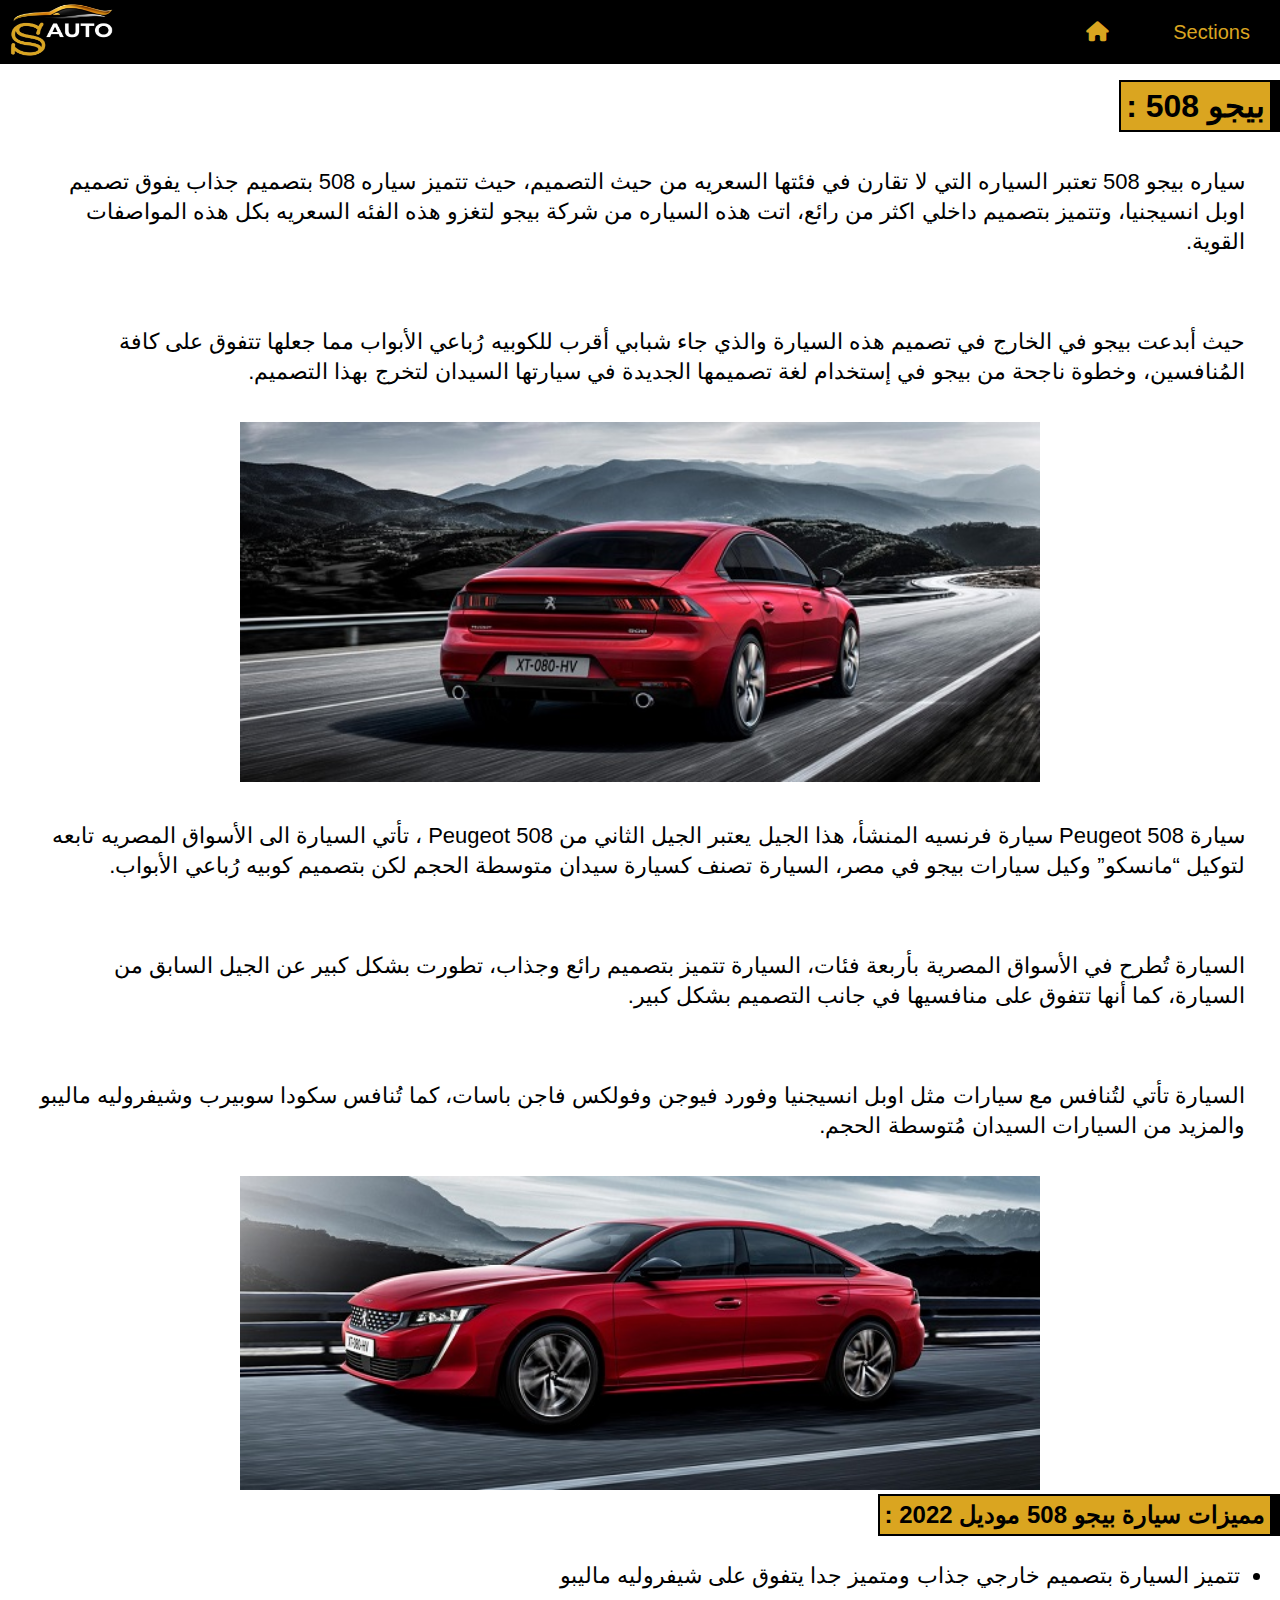
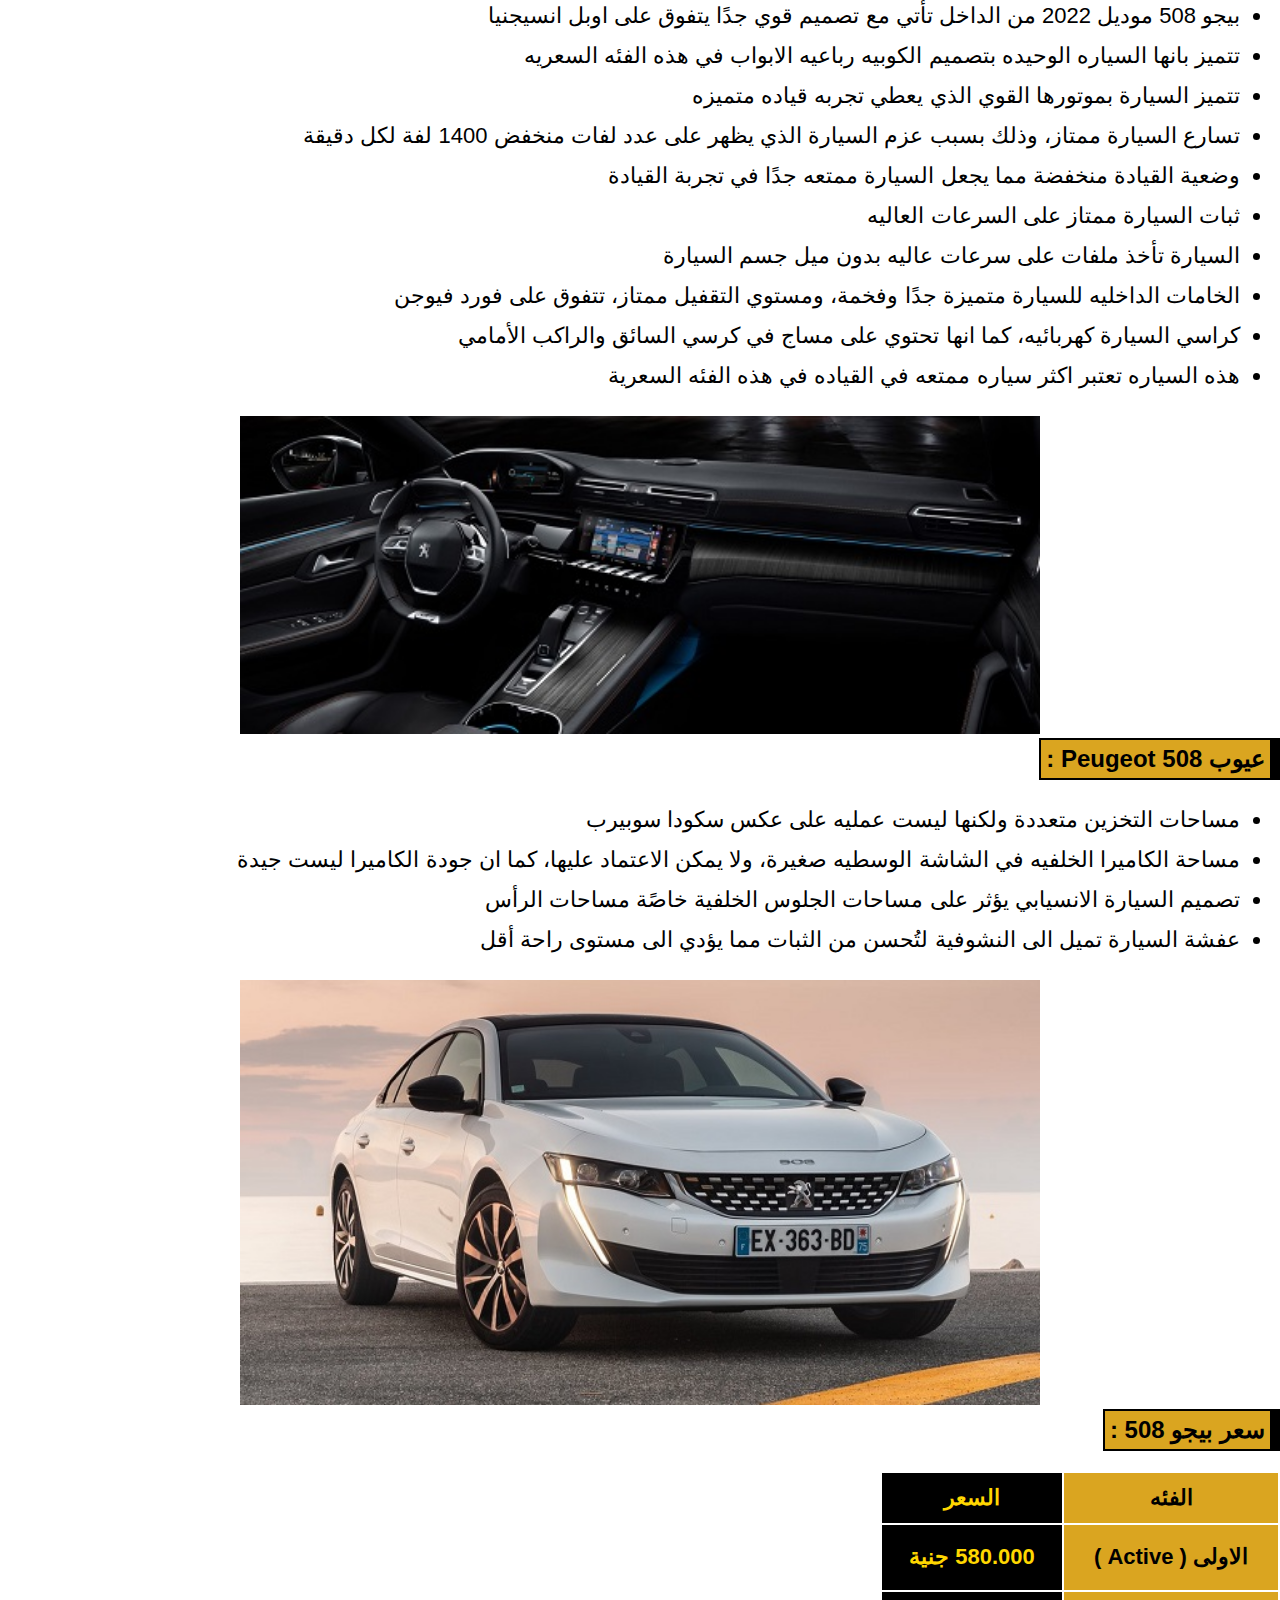
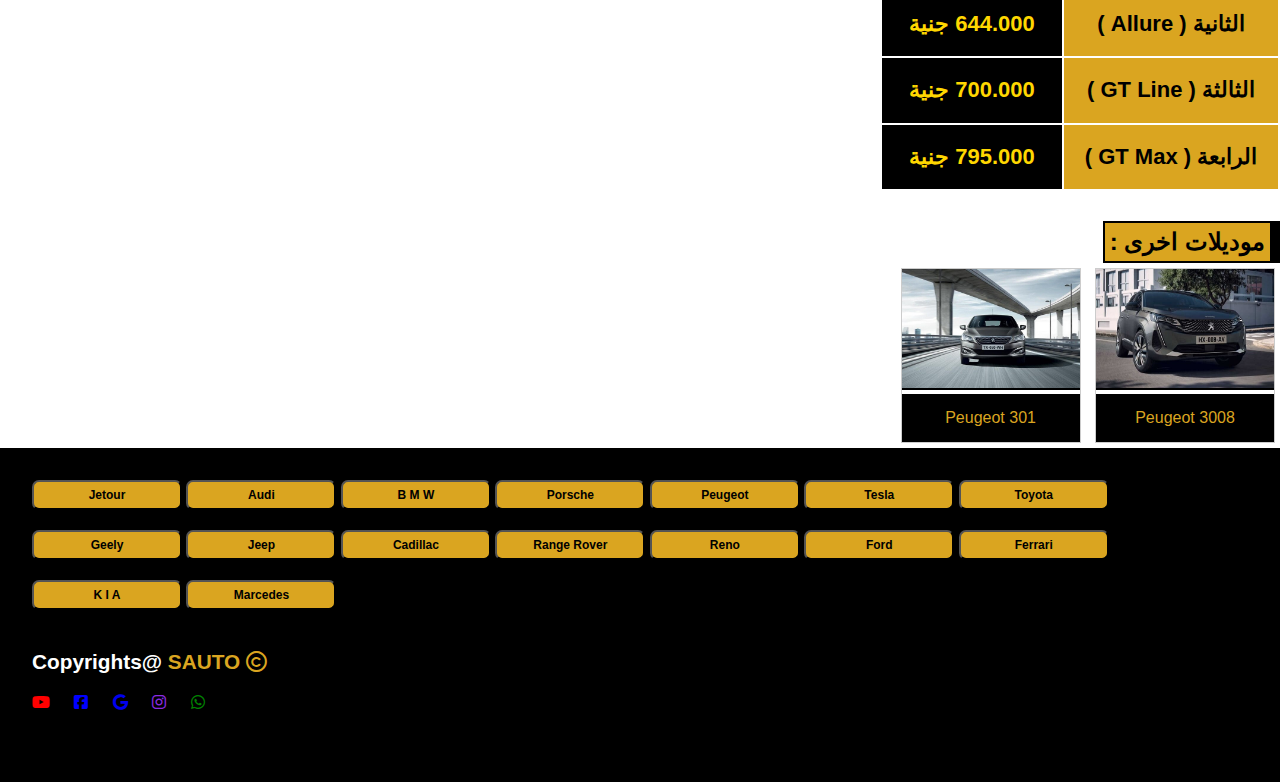
<file: peugeot508.html>
<!DOCTYPE html>
<html >

<head>
    <meta charset="UTF-8">
    <meta http-equiv="X-UA-Compatible" content="IE=edge">
    <meta name="viewport" content="width=device-width, initial-scale=1.0">
    <link rel="stylesheet" href="https://cdnjs.cloudflare.com/ajax/libs/font-awesome/6.1.1/css/all.min.css">
    <link rel="stylesheet" href="peugeot508.css">
    <title>SAUTO</title>
</head>
<body>
    <header>
        <a href="index.html" id="UP"><img src="ITproject/1650155143843.jpg" alt="MainPage" width="120"
                height="60"></a>
        <nav class="menu">
            <a href="index.html" class="home"><i class="fa-solid fa-house" width="60px"></i></a>
            <a href="#footer">Sections</a>
        </nav>
    </header>

    <div class="main">
        <h1>بيجو 508 : </h1>
        <p class="content">سياره بيجو 508 تعتبر السياره التي لا تقارن في فئتها السعريه من حيث التصميم، حيث تتميز سياره 508 بتصميم جذاب يفوق تصميم اوبل انسيجنيا، وتتميز بتصميم داخلي اكثر من رائع، اتت هذه السياره من شركة بيجو لتغزو هذه الفئه السعريه بكل هذه المواصفات القوية.</p>
        <p class="content">حيث أبدعت بيجو في الخارج في تصميم هذه السيارة والذي جاء شبابي أقرب للكوبيه رُباعي الأبواب مما جعلها تتفوق على كافة المُنافسين، وخطوة ناجحة من بيجو في إستخدام لغة تصميمها الجديدة في سيارتها السيدان لتخرج بهذا التصميم.</p>
        <img class="face" src="ITproject/Peugeot-508.jpg" width="800px" alt="">
        <p class="content">سيارة Peugeot 508 سيارة فرنسيه المنشأ، هذا الجيل يعتبر الجيل الثاني من Peugeot 508 ، تأتي السيارة الى الأسواق المصريه تابعه لتوكيل “مانسكو” وكيل سيارات بيجو في مصر، السيارة تصنف كسيارة سيدان متوسطة الحجم لكن بتصميم كوبيه رُباعي الأبواب.</p>
        <p class="content">السيارة تُطرح في الأسواق المصرية بأربعة فئات، السيارة تتميز بتصميم رائع وجذاب، تطورت بشكل كبير عن الجيل السابق من السيارة، كما أنها تتفوق على منافسيها في جانب التصميم بشكل كبير.</p>
        <p class="content">السيارة تأتي لتُنافس مع سيارات مثل اوبل انسيجنيا وفورد فيوجن وفولكس فاجن باسات، كما تُنافس سكودا سوبيرب وشيفروليه ماليبو والمزيد من السيارات السيدان مُتوسطة الحجم.</p>
        <img class="face" src="ITproject/بيجو-508-موديل-2020.jpg" width="800px" alt="">
        <h2>مميزات سيارة بيجو 508 موديل 2022 : </h2>
        <ul class="list1">
            <li>تتميز السيارة بتصميم خارجي جذاب ومتميز جدا يتفوق على شيفروليه ماليبو</li>
            <li>بيجو 508 موديل 2022 من الداخل تأتي مع تصميم قوي جدًا يتفوق على اوبل انسيجنيا</li>
            <li>تتميز بانها السياره الوحيده بتصميم الكوبيه رباعيه الابواب في هذه الفئه السعريه</li>
            <li>تتميز السيارة بموتورها القوي الذي يعطي تجربه قياده متميزه</li>
            <li>تسارع السيارة ممتاز، وذلك بسبب عزم السيارة الذي يظهر على عدد لفات منخفض 1400 لفة لكل دقيقة</li>
            <li>وضعية القيادة منخفضة مما يجعل السيارة ممتعه جدًا في تجربة القيادة</li>
            <li>ثبات السيارة ممتاز على السرعات العاليه</li>
            <li>السيارة تأخذ ملفات على سرعات عاليه بدون ميل جسم السيارة</li>
            <li>الخامات الداخليه للسيارة متميزة جدًا وفخمة، ومستوي التقفيل ممتاز، تتفوق على فورد فيوجن</li>
            <li>كراسي السيارة كهربائيه، كما انها تحتوي على مساج في كرسي السائق والراكب الأمامي</li>
            <li>هذه السياره تعتبر اكثر سياره ممتعه في القياده في هذه الفئه السعرية</li>
        </ul>
        <img class="face" src="ITproject/بيجو-508-2020.jpg" width="800px" alt="">
        <h2>عيوب Peugeot 508 : </h2>
        <ul class="list1">
            <li>مساحات التخزين متعددة ولكنها ليست عمليه على عكس سكودا سوبيرب</li>
            <li>مساحة الكاميرا الخلفيه في الشاشة الوسطيه صغيرة، ولا يمكن الاعتماد عليها، كما ان جودة الكاميرا ليست جيدة</li>
            <li>تصميم السيارة الانسيابي يؤثر على مساحات الجلوس الخلفية خاصًة مساحات الرأس</li>
            <li>عفشة السيارة تميل الى النشوفية لتُحسن من الثبات مما يؤدي الى مستوى راحة أقل</li>
        </ul>
        <img class="face" src="ITproject/508.jpg" width="800px" alt="">

        <h2>سعر بيجو 508 : </h2>
        
        <table border="0">
            <thead>
                <tr class="row-1">
                    <th class="column-1">الفئه</th><th class="column-2">السعر</th>
                </tr>
            </thead>
            <tbody>
                <tr class="row-2">
                    <td class="column-1">الاولى ( Active )</td><td class="column-2">580.000 جنية</td>
                </tr>
                <tr class="row-3">
                    <td class="column-1">الثانية ( Allure )</td><td class="column-2">644.000 جنية</td>
                </tr>
                <tr class="row-4">
                    <td class="column-1">الثالثة ( GT Line )</td><td class="column-2">700.000 جنية</td>
                </tr>
                <tr class="row-5">
                    <td class="column-1">الرابعة ( GT Max )</td><td class="column-2">795.000 جنية</td>
                </tr>
            </tbody>
            </table>
            <h2>موديلات اخرى : </h2>
            <ul id="model">
                <li><div class="imggallery">
                    <a target="_blank" href="ITproject/بيجو-3008-600x400.jpg">
                    <img src="ITproject/بيجو-3008-600x400.jpg" alt="بيجو-3008-600" width="600" height="400">
                    </a>
                    <div class="desc"><a href="peugeot3008.html" >Peugeot 3008</a></div>
                </div></li>
                    
                <li><div class="imggallery">
                    <a target="_blank" href="ITproject/بيجو-301-2-600x400.jpg">
                    <img src="ITproject/بيجو-301-2-600x400.jpg" alt="بيجو-301-2-600" width="600" height="400">
                    </a>
                    <div class="desc"><a href="peugeot301.html" >Peugeot 301</a></div>
                </div></li>
            </ul>
    </div>

    <footer id="footer">
        
        <div>
            <ul class="sections">
                <li><button><a href="#jetour " id="jetour">Jetour</a></button></li>
                <li><button><a href="page1.html" id="audi">Audi</a></button></li>
                <li><button><a href="#bmw" id="bmw">B M W</a></button></li>
                <li><button><a href="#porche" id="porche">Porsche</a></button></li>
                <li><button><a href="peugeot.html" id="peugeot">Peugeot</a></button></li>
                <li><button><a href="#tesla" id="tesla">Tesla</a></button></li>
                <li><button><a href="#toyota" id="toyota">Toyota</a></button></li>
                <li><button><a href="#geely" id="geely">Geely</a></button></li>
                <li><button><a href="#Jeep" id="jeep">Jeep</a></button></li>
                <li><button><a href="#cadilac" id="cadilac">Cadillac</a></button></li>
                <li><button><a href="#rangerover" id="rangerover">Range Rover</a></button></li>
                <li><button><a href="#reno" id="reno">Reno</a></button></li>
                <li><button><a href="#ford" id="ford">Ford</a></button></li>
                <li><button><a href="#ferrari" id="ferrari">Ferrari</a></button></li>
                <li><button><a href="#kia" id="kia">K I A</a></button></li>
                <li><button><a href="#marcedes" id="marcedes">Marcedes</a></button></li>
            </ul>
        </div>
        <div>
            <p class="fttitle">Copyrights@ <span>SAUTO</span> <i class="fa-regular fa-copyright" id="copyright"></i>
                <div class="links">
                    <a id="yt" href="https://www.youtube.com" target="_blank"><i class="fa-brands fa-youtube"></i></a>
                    <a id="fb" href="https://www.facebook.com" target="_blank"><i class="fa-brands fa-facebook-square"></i></a>
                    <a id="go" href="https://www.google.com" target="_blank"><i class="fa-brands fa-google"></i></a>
                    <a  id="in" href="https://www.instgram.com" target="_blank"><i class="fa-brands fa-instagram"></i></a>
                    <a id="wp" href="https://www.whatsapp.com" target="_blank"><i class="fa-brands fa-whatsapp"></i></a>
                </div>
            </p>
        </div>
        <br>
    </footer>

    
</body>
</html>
</file>
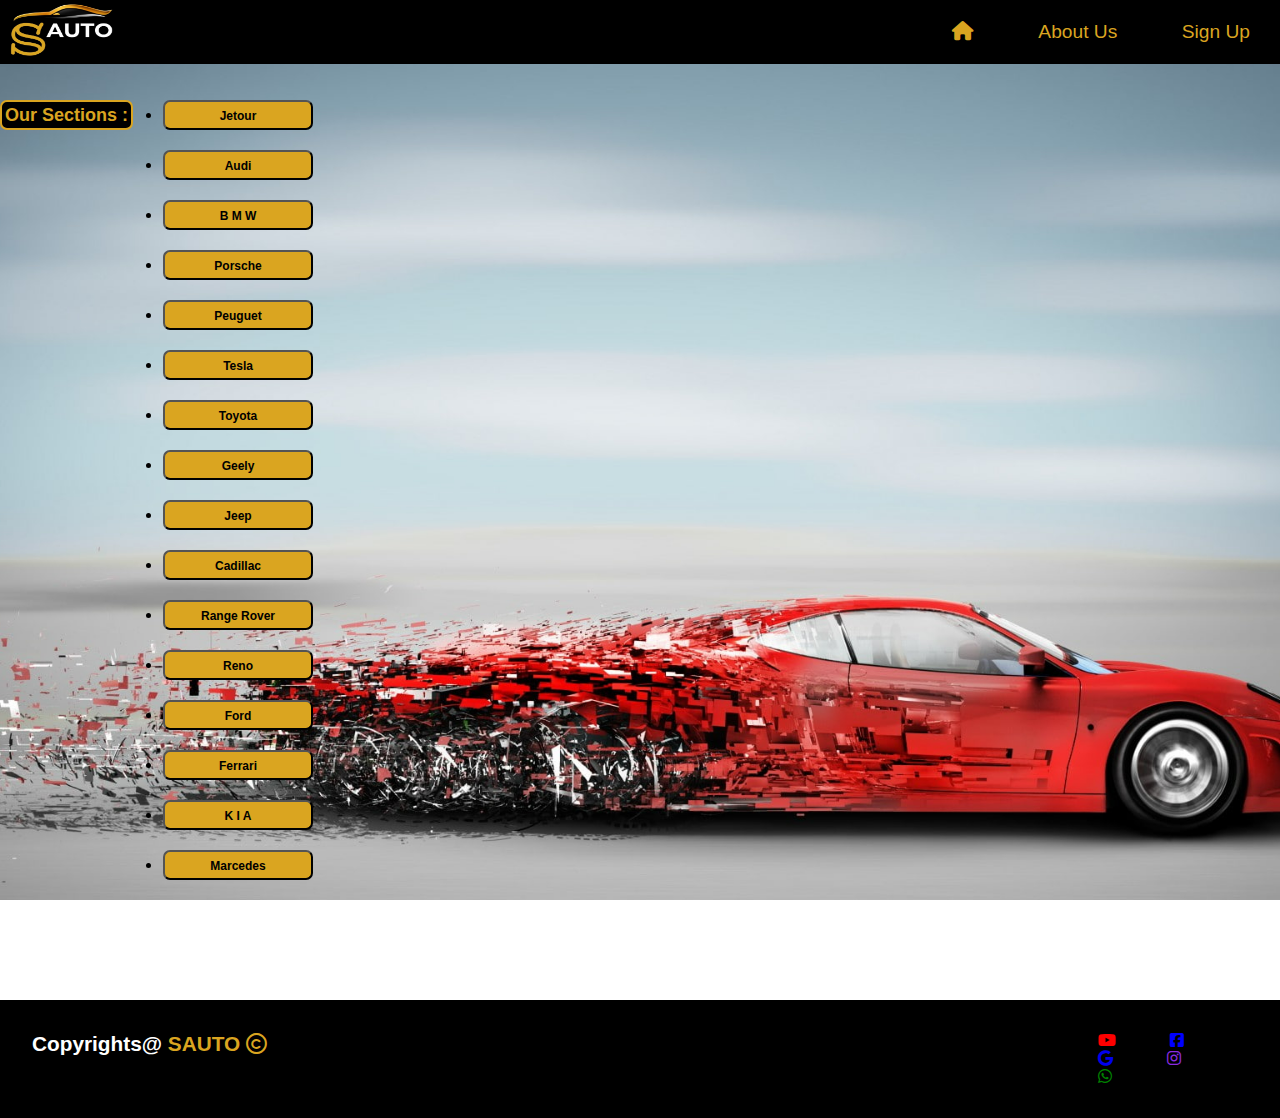
<file: sections.html>
<!DOCTYPE html>
<html lang="en">

<head>
    <meta charset="UTF-8">
    <meta http-equiv="X-UA-Compatible" content="IE=edge">
    <meta name="viewport" content="width=device-width, initial-scale=1.0">
    <link rel="stylesheet" href="https://cdnjs.cloudflare.com/ajax/libs/font-awesome/6.1.1/css/all.min.css">
    <link rel="stylesheet" href="sections.css">
    <title>Sections</title>
</head>

<body>
    <header>
        <a href="index.html" id="UP"><img src="ITproject/1650155143843.jpg" alt="MainPage" width="120"
                height="60"></a>
        <nav class="menu">
            <a href="index.html" class="home"><i class="fa-solid fa-house" width="60px"></i></a>

            <a href="#footer">About Us</a>
            <a href="signup.html" target="_blank">Sign Up</a>
        </nav>
    </header>
    <section class="main">
        <label for="">Our Sections : </label><br>
        <ul class="sections">
            <li><button><a href="#jetour " id="jetour">Jetour</a></button></li>
            <li><button><a href="page1.html" id="audi">Audi</a></button></li>
            <li><button><a href="#bmw" id="bmw">B M W</a></button></li>
            <li><button><a href="#porche" id="porche">Porsche</a></button></li>
            <li><button><a href="#peuguet" id="peuguet">Peuguet</a></button></li>
            <li><button><a href="#tesla" id="tesla">Tesla</a></button></li>
            <li><button><a href="#toyota" id="toyota">Toyota</a></button></li>
            <li><button><a href="#geely" id="geely">Geely</a></button></li>
            <li><button><a href="#Jeep" id="jeep">Jeep</a></button></li>
            <li><button><a href="#cadilac" id="cadilac">Cadillac</a></button></li>
            <li><button><a href="#rangerover" id="rangerover">Range Rover</a></button></li>
            <li><button><a href="#reno" id="reno">Reno</a></button></li>
            <li><button><a href="#ford" id="ford">Ford</a></button></li>
            <li><button><a href="#ferrari" id="ferrari">Ferrari</a></button></li>
            <li><button><a href="#kia" id="kia">K I A</a></button></li>
            <li><button><a href="#marcedes" id="marcedes">Marcedes</a></button></li>

        </ul>
    </section>
    <footer id="footer">
        <p class="fttitle">Copyrights@ <span>SAUTO</span> <i class="fa-regular fa-copyright" id="copyright"></i></p>
        <div class="links">
            <ul class="flinks">
                <li ><a id="yt" href="https://www.youtube.com" target="_blank"><i class="fa-brands fa-youtube"></i></a></li>
                <li ><a id="fb" href="https://www.facebook.com" target="_blank"><i class="fa-brands fa-facebook-square"></i></a></li>
                <li ><a id="go" href="https://www.google.com" target="_blank"><i class="fa-brands fa-google"></i></a></li>
                <li ><a  id="in" href="https://www.instgram.com" target="_blank"><i class="fa-brands fa-instagram"></i></a></li>
                <li > <a id="wp" href="https://www.whatsapp.com" target="_blank"><i class="fa-brands fa-whatsapp"></i></a></li>
        </div>
    </footer>


</body>

</html>
</file>
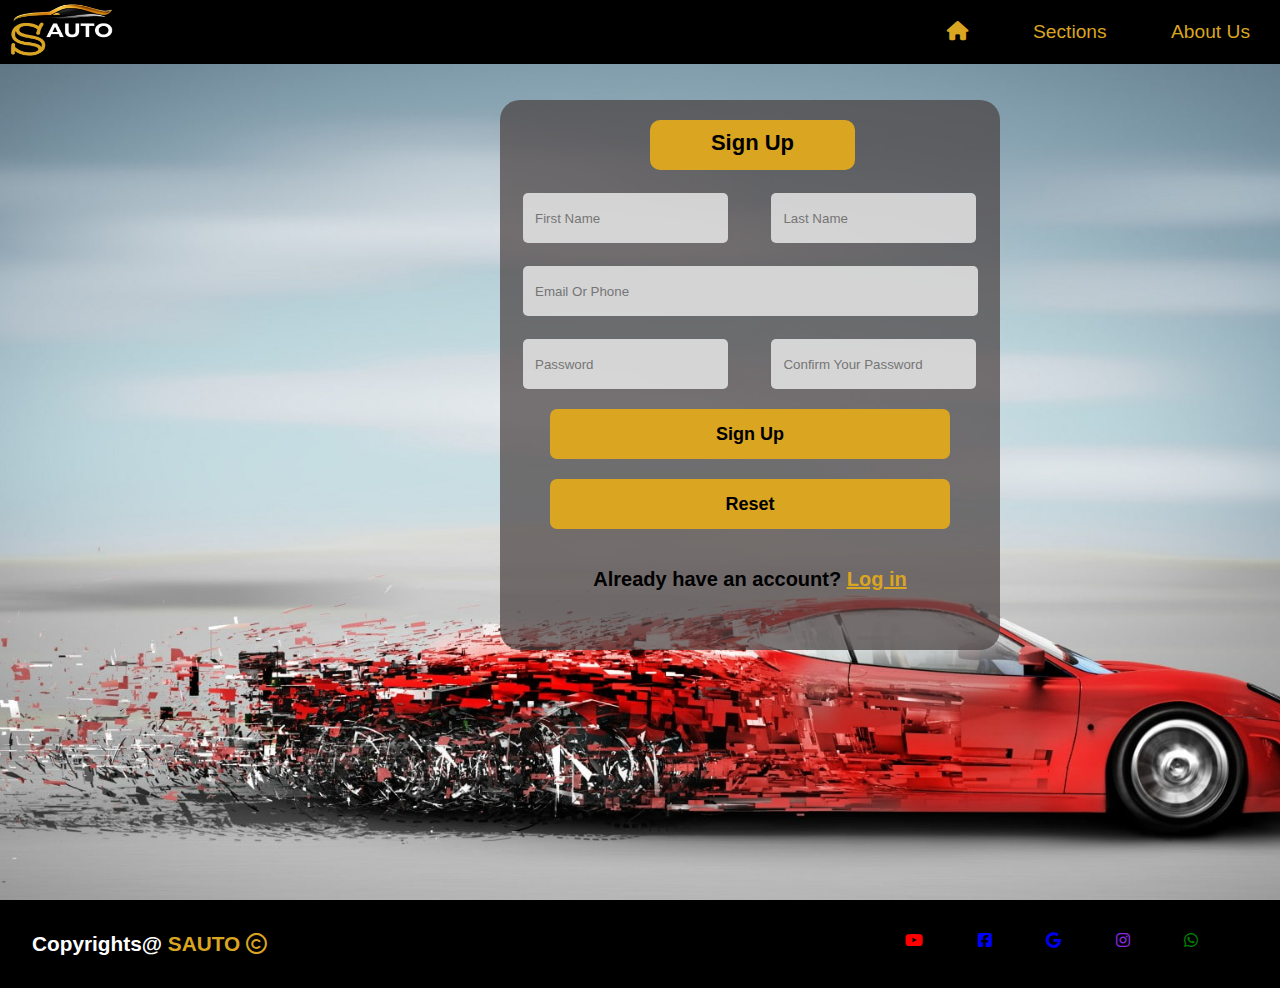
<file: signup.html>
<!DOCTYPE html>
<html lang="en">

<head>
    <meta charset="UTF-8">
    <meta http-equiv="X-UA-Compatible" content="IE=edge">
    <meta name="viewport" content="width=device-width, initial-scale=1.0">
    <link rel="stylesheet" href="https://cdnjs.cloudflare.com/ajax/libs/font-awesome/6.1.1/css/all.min.css">
    <link rel="stylesheet" href="signup.css">
    <title>SAUTO</title>
</head>

<body>
    <header id="Up">
        <a href="index.html" class="logo"><img src="ITproject/1650155143843.jpg" alt="MainPage" width="120"
                height="60"></a>
        <nav class="menu">
            <a href="index.html" class="home"><i class="fa-solid fa-house" width="60px"></i></a>
            <a href="sections.html" target="_blank">Sections</a>
            <a href="#footer">About Us</a>

        </nav>
    </header>
    <section id="main">
        <form>
            <h2>Sign Up</h2>
            <input type="text" name="firstname" required placeholder="First Name">
            <input type="text" name="lastname" required placeholder="Last Name"><br>
            <input type="email" name="email" required placeholder="Email Or Phone" id="email"><br>
            <input type="password" name="password" required placeholder="Password" minlength="10" max="16">
            <input type="password" required minlength="10" maxlength="16" placeholder="Confirm Your Password"><br>
            <button type="submit" value="Sige Up" class="btn">Sign Up</button>
            <button type="reset" value="Reset" class="btn">Reset</button>
            <p>Already have an account? <a href="index.html">Log in</a></p>
        </form>
    </section>
    <div>
        
        <footer id="footer">
            <p class="fttitle">Copyrights@ <span>SAUTO</span> <i class="fa-regular fa-copyright" id="copyright"></i></p>
            <div class="links">
                <ul class="flinks">
                    <li ><a id="yt" href="https://www.youtube.com" target="_blank"><i class="fa-brands fa-youtube"></i></a></li>
                    <li ><a id="fb" href="https://www.facebook.com" target="_blank"><i class="fa-brands fa-facebook-square"></i></a></li>
                    <li ><a id="go" href="https://www.google.com" target="_blank"><i class="fa-brands fa-google"></i></a></li>
                    <li ><a  id="in" href="https://www.instgram.com" target="_blank"><i class="fa-brands fa-instagram"></i></a></li>
                    <li > <a id="wp" href="https://www.whatsapp.com" target="_blank"><i class="fa-brands fa-whatsapp"></i></a></li>
            </div>
        </footer>
    </div>
</body>

</html>
</file>
<file: ITproject.css>
* {
    font-family: 'Poppins', sans-serif;
    margin: 0;
    padding: 0;
    box-sizing: border-box;
}

header {
    background-color: black;
    width: 100%;
    position: fixed;
    z-index: 999;
    display: flex;
    justify-content: space-between;
    align-items: center;
    padding: 10ps 200px;
}



.menu a {
    color: goldenrod;
    text-decoration: none;
    font-size: 1.2em;
    font-weight: 500;
    padding-left: 30px;
    padding-right: 30px;
}



#main {
    background: url(ITproject/background.jpg) no-repeat;
    background-size: cover;
    background-position: center;
    min-height:100vh;
    align-items: center;
    display: flex;
    text-align: center;
    background-attachment: fixed;
    color: #000;
}

form {
    width: 500px;
    height: 400px;
    background-color: rgb(73, 65, 65, 0.712);
    border-radius: 20px;
    margin-left: 480px;
    
}

form input {
    width: 450px;
    height: 50px;
    background: rgba(255, 255, 255, 0.712);
    border-color: rgba(0, 0, 0, 0.644);
    border: 3px;
    border-radius: 5px;
    padding-left: 12px;
    margin-top: 23px;
    margin-left: 23px;
    margin-right: 16px
}

form h2 {
    width: 205px;
    height: 50px;
    background-color: goldenrod;
    color: black;
    font-size: 22px;
    text-align: center;
    padding: 10px;
    margin-left: 150px;
    margin-top: 20px;
    border-radius: 10px;
}


.btn {
    margin-top: 20px;
    font-weight: 600;
    font-size: 22px;
    width: 450px;
    height: 50px;
    margin-left: 23px;
    margin-right: 16px;
    background-color: goldenrod;
    border-radius: 10px;
    transition: 0.7s;
}

.btn:hover {
    background-color: black;
    color: goldenrod;
    transform: scale(1.1);
}

form p{
    text-align: center;
    line-height: 40px;
    color: black;
    font-weight: 600;
    font-size: 18px;
}

form p a{
    color: goldenrod;
    transition: 0.7s;
}

form p a:hover{
    color: black;
    transform: scale(2.1);
}

footer {
    background-color: #000;
    color: white;
    padding: 2em;
    display: flex;
    justify-content: space-between;
}



#copyright {
    color: goldenrod;
}

.fttitle {
    font-size: 1.3em;
    font-weight: 600;
}


#yt {
    margin-right: 50px;
    width: 5px;
    height: 5px;
    color: red;
    border: white;
}


#fb {
    margin-right: 50px;
    width: 5px;
    height: 5px;
    color: blue;
}

#go {
    margin-right: 50px;
    width: 5px;
    height: 5px;
}

#wp {
    margin-right: 50px;
    width: 5px;
    height: 5px;
    color: green;
}

#in {
    margin-right: 50px;
    width: 5px;
    height: 5px;
    color: blueviolet;
}

footer li{
    list-style-type: none;
    display: inline-block;
    
}

footer ul{
    justify-content: space-between;
}

.fttitle span {
    color: goldenrod;
}
</file>
<file: page1.css>
* {
    font-family: 'Poppins', sans-serif;
    margin: 0;
    padding: 0;
    box-sizing: border-box;
}

header {
    background-color: black;
    width: 100%;
    position: fixed;
    z-index: 999;
    display: flex;
    justify-content: space-between;
    align-items: center;
    padding: 10ps 200px;
}



.menu a {
    color: goldenrod;
    text-decoration: none;
    font-size: 1.2em;
    font-weight: 500;
    padding-left: 30px;
    padding-right: 30px;
}


.main{
    
    padding-top: 70px;
    direction: rtl;
    background-color: rgba(216, 208, 208, 0.301);

}
.main h1{
    margin-bottom: 10px;
    border: 2px solid black;
    border-right: 7px solid rgb(0, 0, 0);
    border-radius: 1;
    padding: 10px;
    background-color: goldenrod;

}

#intro{
    font-weight: 600;
    font-size: 20px;
    padding-right: 10px;
}

.main h2{
    border: 2px solid black;
    border-right: 7px solid rgb(0, 0, 0);
    border-radius: 1;
    padding: 10px;
    background-color: goldenrod;
    width: max-content;
}

#logo {
    padding-right: 500px;
    padding-top: 20px;
}

.main video{
    padding-top: 10px;
    margin-right: 250px;
}
.info{
    list-style-type: none;
}

.info strong{
    font-weight: 600;
    font-size: 25px;
}

.info li{
    padding: 10px;
}

.info a{
    font-size: 20px;
    text-decoration: none;
    color: rgb(182, 141, 36);
}

.parts li{
    list-style-type: none;
    display: inline-block;
    
    
}

.parts li a{
    text-decoration: none;
    color: goldenrod;
    width: 100%;
    
}



.imggallery {
    margin: 5px;
    border: 1px solid #ccc;
    /* background-color: goldenrod; */
    width: 180px;
    transition: 0.7s;
}
.imggallery:hover {
    border: 1px solid #777;
    transform: scale(1.1);
}

.imggallery img {
    width: 100%;
    height: auto;
    border-bottom: 2px solid black;
}

.desc {
    padding: 15px;
    text-align: center;
    background-color: black;
    
}



.sections ul{
    margin-left: 20px;
    
    margin-bottom: 100px;
}

label {
    margin-right: 10px;
    padding: 3px 3px 3px 3px;
    border: 2px solid goldenrod;
    background-color: #000;
    color: goldenrod;
    border-radius: 7px;
    height: 30px;
    font-weight: 600;

}

.sections li {
    width: 150px;
    list-style-type: none;
    display: inline-block;
}

button a {
    text-decoration: none;
    color: #000;
    padding-left: 10px;
    padding-right: 10px;
    padding-top: 4px;
    padding-bottom: 4px;
    /* width: 400px;
    height: 30px; */
    font-weight: 600;
    font-size: 12px;
}

button a:hover {
    color: goldenrod;
}

button {
    text-decoration: none;
    margin-bottom: 20px;
    padding: 3px 3px;
    background-color: goldenrod;
    width: 150px;
    height: 30px;
    transition: 0.7s;
    text-align: center;
    border-radius: 7px;
    cursor: pointer;
}

button:hover {
    transform: scale(1.1);
    background-color: black;

}

footer {
    background-color: #000;
    color: white;
    padding: 2em;
    justify-content: space-between;
}



#copyright {
    color: goldenrod;
}

.fttitle {
    font-size: 1.3em;
    font-weight: 600;
    width: max-content;
    
}

footer p{
    margin-bottom: 20px;
    margin-top: 20px;
}

#yt {
    margin-right: 20px;
    width: 5px;
    height: 5px;
    color: red;
    border: white;
}


#fb {
    margin-right: 20px;
    width: 5px;
    height: 5px;
    color: blue;
}

#go {
    margin-right: 20px;
    width: 5px;
    height: 5px;
}

#wp {
    margin-right: 20px;
    width: 5px;
    height: 5px;
    color: green;
}

#in {
    margin-right: 20px;
    width: 5px;
    height: 5px;
    color: blueviolet;
}

.flinks li{
    list-style-type: none;
    display: inline-block;
}


.flinks{
    justify-content: space-between;
    
    
}




.fttitle span {
    color: goldenrod;
}
</file>
<file: peugeot.css>
* {
    font-family: 'Poppins', sans-serif;
    margin: 0;
    padding: 0;
    box-sizing: border-box;
}

header {
    background-color: black;
    width: 100%;
    position: fixed;
    z-index: 999;
    display: flex;
    justify-content: space-between;
    align-items: center;
    padding: 10ps 200px;
}



.menu a {
    color: goldenrod;
    text-decoration: none;
    font-size: 1.2em;
    font-weight: 500;
    padding-left: 30px;
    padding-right: 30px;
}

.main{
    padding-top: 80px;
    direction: rtl;
    text-align: center;
}

h1,h2,h3,h4,h5,h6{
    direction: rtl;
    width: max-content;
    background-color: goldenrod;
    border: 2px solid black;
    border-right: 10px solid black;
    padding: 5px;
}

.content{
    direction: rtl;
    font-size: 22px;
    font-weight: 530;
    line-height: 30px;
    padding-top: 35px;
    text-align: right;
}

table{
    font-size: 22px;
    margin-top: 20px;
    font-weight: 400;
    padding-bottom: 30px;
}



td{
    background-color: rgba(24, 236, 236, 0.589);
    background-color: black;
    width: 180px;
    color: gold;
}

td a{
    text-decoration: none;
    color: goldenrod;
}

.f{
    width: 150px;
    height: 40px;
    background-color: goldenrod;
    font-weight: 500;
    color: #000;
}

.main ul{
    text-align: right;
}

.main li{
    display: inline-block;
    direction: rtl;
}

.imggallery {
    margin: 5px;
    border: 1px solid #ccc;
    /* background-color: goldenrod; */
    width: 180px;
    transition: 0.7s;
}
.imggallery:hover {
    border: 1px solid #777;
    transform: scale(1.1);
}

.imggallery img {
    width: 100%;
    height: auto;
    border-bottom: 2px solid black;
}

.desc {
    padding: 15px;
    text-align: center;
    background-color: black;
    
}

.desc a{
    text-decoration: none;
    color: goldenrod;
}

.sections ul{
    margin-left: 20px;
    
    margin-bottom: 100px;
}

label {
    margin-right: 10px;
    padding: 3px 3px 3px 3px;
    border: 2px solid goldenrod;
    background-color: #000;
    color: goldenrod;
    border-radius: 7px;
    height: 30px;
    font-weight: 600;

}

.sections li {
    width: 150px;
    list-style-type: none;
    display: inline-block;
}

button a {
    text-decoration: none;
    color: #000;
    padding-left: 10px;
    padding-right: 10px;
    padding-top: 4px;
    padding-bottom: 4px;
    /* width: 400px;
    height: 30px; */
    font-weight: 600;
    font-size: 12px;
}

button a:hover {
    color: goldenrod;
}

button {
    text-decoration: none;
    margin-bottom: 20px;
    padding: 3px 3px;
    background-color: goldenrod;
    width: 150px;
    height: 30px;
    transition: 0.7s;
    text-align: center;
    border-radius: 7px;
    cursor: pointer;
}

button:hover {
    transform: scale(1.1);
    background-color: black;

}

footer {
    background-color: #000;
    color: white;
    padding: 2em;
    justify-content: space-between;
}



#copyright {
    color: goldenrod;
}

.fttitle {
    font-size: 1.3em;
    font-weight: 600;
    width: max-content;
    
}

footer p{
    margin-bottom: 20px;
    margin-top: 20px;
}

#yt {
    margin-right: 20px;
    width: 5px;
    height: 5px;
    color: red;
    border: white;
}


#fb {
    margin-right: 20px;
    width: 5px;
    height: 5px;
    color: blue;
}

#go {
    margin-right: 20px;
    width: 5px;
    height: 5px;
}

#wp {
    margin-right: 20px;
    width: 5px;
    height: 5px;
    color: green;
}

#in {
    margin-right: 20px;
    width: 5px;
    height: 5px;
    color: blueviolet;
}

.flinks li{
    list-style-type: none;
    display: inline-block;
}


.flinks{
    justify-content: space-between;
    
    
}




.fttitle span {
    color: goldenrod;
}
</file>
<file: peugeot3008.css>
* {
    font-family: 'Poppins', sans-serif;
    margin: 0;
    padding: 0;
    box-sizing: border-box;
}

header {
    background-color: black;
    width: 100%;
    position: fixed;
    z-index: 999;
    display: flex;
    justify-content: space-between;
    align-items: center;
    padding: 10ps 200px;
}



.menu a {
    color: goldenrod;
    text-decoration: none;
    font-size: 20px;
    font-weight: 500;
    padding-left: 30px;
    padding-right: 30px;
}

.main{
    padding-top: 80px;
    direction: rtl;
    text-align: center;
}

h1,h2,h3,h4,h5,h6{
    direction: rtl;
    width: max-content;
    background-color: goldenrod;
    border: 2px solid black;
    border-right: 10px solid black;
    padding: 5px;
}


.contnet{
    direction: rtl;
    font-size: 22px;
    font-weight: 530;
    line-height: 30px;
    padding: 35px;
    text-align: right;
}

.list1{
    text-align: right;
    font-size: 22px;
    font-weight: 500;
    line-height: 40px;
    margin-right: 20px;
    padding: 20px;
}    

table{
    height: 350px;
    width: 400px;
    font-size: 22px;
    margin-top: 20px;
    font-weight: 600;
    padding-bottom: 30px;
}

thead{
    height: 50px;
}

.column-1{
    background-color: goldenrod;
    font-weight: 600;
    color: #000;
}

.column-2{
    background-color: rgba(24, 236, 236, 0.589);
    background-color: black;
    width: 180px;
    color: gold;
}

#model{
    text-align: right;
}

#model li{
    display: inline-block;
}

.imggallery {
    margin: 5px;
    border: 1px solid #ccc;
    /* background-color: goldenrod; */
    width: 180px;
    transition: 0.7s;
}
.imggallery:hover {
    border: 1px solid #777;
    transform: scale(1.1);
}

.imggallery img {
    width: 100%;
    height: auto;
    border-bottom: 2px solid black;
}

.desc {
    padding: 15px;
    text-align: center;
    background-color: black;
    
}

.desc a{
    text-decoration: none;
    color: goldenrod;
}

.sections ul{
    margin-left: 20px;
    
    margin-bottom: 100px;
}

label {
    margin-right: 10px;
    padding: 3px 3px 3px 3px;
    border: 2px solid goldenrod;
    background-color: #000;
    color: goldenrod;
    border-radius: 7px;
    height: 30px;
    font-weight: 600;

}

.sections li {
    width: 150px;
    list-style-type: none;
    display: inline-block;
}

button a {
    text-decoration: none;
    color: #000;
    padding-left: 10px;
    padding-right: 10px;
    padding-top: 4px;
    padding-bottom: 4px;
    /* width: 400px;
    height: 30px; */
    font-weight: 600;
    font-size: 12px;
}

button a:hover {
    color: goldenrod;
}

button {
    text-decoration: none;
    margin-bottom: 20px;
    padding: 3px 3px;
    background-color: goldenrod;
    width: 150px;
    height: 30px;
    transition: 0.7s;
    text-align: center;
    border-radius: 7px;
    cursor: pointer;
}

button:hover {
    transform: scale(1.1);
    background-color: black;

}

footer {
    background-color: #000;
    color: white;
    padding: 2em;
    justify-content: space-between;
}



#copyright {
    color: goldenrod;
}

.fttitle {
    font-size: 1.3em;
    font-weight: 600;
    width: max-content;
    
}

footer p{
    margin-bottom: 20px;
    margin-top: 20px;
}

#yt {
    margin-right: 20px;
    width: 5px;
    height: 5px;
    color: red;
    border: white;
}


#fb {
    margin-right: 20px;
    width: 5px;
    height: 5px;
    color: blue;
}

#go {
    margin-right: 20px;
    width: 5px;
    height: 5px;
}

#wp {
    margin-right: 20px;
    width: 5px;
    height: 5px;
    color: green;
}

#in {
    margin-right: 20px;
    width: 5px;
    height: 5px;
    color: blueviolet;
}

.flinks li{
    list-style-type: none;
    display: inline-block;
}


.flinks{
    justify-content: space-between;
    
    
}




.fttitle span {
    color: goldenrod;
}
</file>
<file: peugeot508.css>
* {
    font-family: 'Poppins', sans-serif;
    margin: 0;
    padding: 0;
    box-sizing: border-box;
}

header {
    background-color: black;
    width: 100%;
    position: fixed;
    z-index: 999;
    display: flex;
    justify-content: space-between;
    align-items: center;
    padding: 10ps 200px;
}



.menu a {
    color: goldenrod;
    text-decoration: none;
    font-size: 20px;
    font-weight: 500;
    padding-left: 30px;
    padding-right: 30px;
}

.main{
    padding-top: 80px;
    direction: rtl;
    text-align: center;
}

h1,h2,h3,h4,h5,h6{
    direction: rtl;
    width: max-content;
    background-color: goldenrod;
    border: 2px solid black;
    border-right: 10px solid black;
    padding: 5px;
}


.content{
    direction: rtl;
    font-size: 22px;
    font-weight: 530;
    line-height: 30px;
    padding: 35px;
    text-align: right;
}

.list1{
    text-align: right;
    font-size: 22px;
    font-weight: 500;
    line-height: 40px;
    margin-right: 20px;
    padding: 20px;
}    

table{
    height: 350px;
    width: 400px;
    font-size: 22px;
    margin-top: 20px;
    font-weight: 600;
    padding-bottom: 30px;
}

thead{
    height: 50px;
}

.column-1{
    background-color: goldenrod;
    font-weight: 600;
    color: #000;
}

.column-2{
    background-color: rgba(24, 236, 236, 0.589);
    background-color: black;
    width: 180px;
    color: gold;
}

#model{
    text-align: right;
}

#model li{
    display: inline-block;
}

.imggallery {
    margin: 5px;
    border: 1px solid #ccc;
    /* background-color: goldenrod; */
    width: 180px;
    transition: 0.7s;
}
.imggallery:hover {
    border: 1px solid #777;
    transform: scale(1.1);
}

.imggallery img {
    width: 100%;
    height: auto;
    border-bottom: 2px solid black;
}

.desc {
    padding: 15px;
    text-align: center;
    background-color: black;
    
}

.desc a{
    text-decoration: none;
    color: goldenrod;
}

.sections ul{
    margin-left: 20px;
    
    margin-bottom: 100px;
}

label {
    margin-right: 10px;
    padding: 3px 3px 3px 3px;
    border: 2px solid goldenrod;
    background-color: #000;
    color: goldenrod;
    border-radius: 7px;
    height: 30px;
    font-weight: 600;

}

.sections li {
    width: 150px;
    list-style-type: none;
    display: inline-block;
}

button a {
    text-decoration: none;
    color: #000;
    padding-left: 10px;
    padding-right: 10px;
    padding-top: 4px;
    padding-bottom: 4px;
    /* width: 400px;
    height: 30px; */
    font-weight: 600;
    font-size: 12px;
}

button a:hover {
    color: goldenrod;
}

button {
    text-decoration: none;
    margin-bottom: 20px;
    padding: 3px 3px;
    background-color: goldenrod;
    width: 150px;
    height: 30px;
    transition: 0.7s;
    text-align: center;
    border-radius: 7px;
    cursor: pointer;
}

button:hover {
    transform: scale(1.1);
    background-color: black;

}

footer {
    background-color: #000;
    color: white;
    padding: 2em;
    justify-content: space-between;
}



#copyright {
    color: goldenrod;
}

.fttitle {
    font-size: 1.3em;
    font-weight: 600;
    width: max-content;
    
}

footer p{
    margin-bottom: 20px;
    margin-top: 20px;
}

#yt {
    margin-right: 20px;
    width: 5px;
    height: 5px;
    color: red;
    border: white;
}


#fb {
    margin-right: 20px;
    width: 5px;
    height: 5px;
    color: blue;
}

#go {
    margin-right: 20px;
    width: 5px;
    height: 5px;
}

#wp {
    margin-right: 20px;
    width: 5px;
    height: 5px;
    color: green;
}

#in {
    margin-right: 20px;
    width: 5px;
    height: 5px;
    color: blueviolet;
}

.flinks li{
    list-style-type: none;
    display: inline-block;
}


.flinks{
    justify-content: space-between;
    
    
}




.fttitle span {
    color: goldenrod;
}
</file>
<file: sections.css>
* {
    font-family: 'Poppins', sans-serif;
    margin: 0;
    padding: 0;
    box-sizing: border-box;
}

header {
    background-color: black;
    width: 100%;
    position: fixed;
    z-index: 999;
    display: flex;
    justify-content: space-between;
    align-items: center;
    padding: 10ps 200px;
}



.menu a {
    color: goldenrod;
    text-decoration: none;
    font-size: 1.2em;
    font-weight: 500;
    padding-left: 30px;
    padding-right: 30px;
}



.main {
    padding-top: 100px;
    background: url(ITproject/background.jpg) no-repeat;
    background-size: cover;
    background-position: center;
    min-height: 100vh;
    display: flex;
    background-attachment: fixed;
    color: #000;
    font-size: large;

}

.sections {
    margin-left: 20px;

    margin-bottom: 100px;
}

label {
    margin-right: 10px;
    padding: 3px 3px 3px 3px;
    border: 2px solid goldenrod;
    background-color: #000;
    color: goldenrod;
    border-radius: 7px;
    height: 30px;
    font-weight: 600;

}

ul {
    width: 150px;
}

button a {
    text-decoration: none;
    color: #000;
    padding-left: 10px;
    padding-right: 10px;
    padding-top: 4px;
    padding-bottom: 4px;
    /* width: 400px;
    height: 30px; */
    font-weight: 600;
    font-size: 12px;
}

button a:hover {
    color: goldenrod;
}

button {
    text-decoration: none;
    margin-bottom: 20px;
    padding: 3px 3px;
    background-color: goldenrod;
    width: 150px;
    height: 30px;
    transition: 0.7s;
    text-align: center;
    border-radius: 7px;
    cursor: pointer;
}

button:hover {
    transform: scale(1.1);
    background-color: black;

}

footer {
    background-color: #000;
    color: white;
    padding: 2em;
    display: flex;
    justify-content: space-between;
}



#copyright {
    color: goldenrod;
}

.fttitle {
    font-size: 1.3em;
    font-weight: 600;
}


#yt {
    margin-right: 50px;
    width: 5px;
    height: 5px;
    color: red;
    border: white;
}


#fb {
    margin-right: 50px;
    width: 5px;
    height: 5px;
    color: blue;
}

#go {
    margin-right: 50px;
    width: 5px;
    height: 5px;
}

#wp {
    margin-right: 50px;
    width: 5px;
    height: 5px;
    color: green;
}

#in {
    margin-right: 50px;
    width: 5px;
    height: 5px;
    color: blueviolet;
}

footer li{
    list-style-type: none;
    display: inline-block;
    
}

footer ul{
    justify-content: space-between;
}

.fttitle span {
    color: goldenrod;
}
</file>
<file: signup.css>
* {
    font-family: 'Poppins', sans-serif;
    margin: 0;
    padding: 0;
    box-sizing: border-box;
}

header {
    background-color: black;
    width: 100%;
    position: fixed;
    z-index: 999;
    display: flex;
    justify-content: space-between;
    align-items: center;
    padding: 10ps 200px;
}

#main {
    padding: 100px 200px;
    background: url(ITproject/background.jpg) no-repeat;
    background-size: cover;
    background-position: center;
    min-height: 100vh;
    display: flex;
    background-attachment: fixed;
    color: #000;
    padding-left: 500px;
    /* font-weight: 100; */
}

.menu a {
    color: goldenrod;
    text-decoration: none;
    font-size: 1.2em;
    font-weight: 500;
    padding-left: 30px;
    padding-right: 30px;
    transition: 0.7s;
    transform: scale(1.1);
}



form {
    width: 500px;
    height: 550px;
    background-color: rgb(73, 65, 65, 0.712);
    border-radius: 20px;
    margin-right: 50px;
}

form input {
    width: 205px;
    height: 50px;
    background: rgba(255, 255, 255, 0.712);
    border-color: rgba(0, 0, 0, 0.644);
    border: 3px;
    border-radius: 5px;
    padding-left: 12px;
    margin-top: 23px;
    margin-left: 23px;
    margin-right: 16px
}

form h2 {
    width: 205px;
    height: 50px;
    background-color: goldenrod;
    color: black;
    font-size: 22px;
    text-align: center;
    padding: 10px;
    margin-left: 150px;
    margin-top: 20px;
    border-radius: 10px;
}

form p{
    text-align: center;
    line-height: 40px;
    color: black;
    font-weight: 600;
    font-size: 20px;
    margin-top: 30px;

}

form p a{
    color: goldenrod;
    transition: 0.7s;
}

form p a:hover{
    color: black;
    transform: scale(2.1);
}

#email {
    width: 455px;
}

.btn {
    color: #000;
    background-color: goldenrod;
    width: 400px;
    height: 50px;
    border-radius: 7px;
    border-color: rgba(0, 0, 0, 0.644);
    border: 3px;
    font-size: 18px;
    font-weight: 700;
    transition: 0.7s;
    margin-top: 20px;
    margin-left: 50px;
    cursor: pointer;
}


.btn:hover {
    background-color: #000;
    color: goldenrod;
    transform: scale(1.1);
}



footer {
    background-color: #000;
    color: white;
    padding: 2em;
    display: flex;
    justify-content: space-between;
}



#copyright {
    color: goldenrod;
}

.fttitle {
    font-size: 1.3em;
    font-weight: 600;
}


#yt {
    margin-right: 50px;
    width: 5px;
    height: 5px;
    color: red;
    border: white;
}


#fb {
    margin-right: 50px;
    width: 5px;
    height: 5px;
    color: blue;
}

#go {
    margin-right: 50px;
    width: 5px;
    height: 5px;
}

#wp {
    margin-right: 50px;
    width: 5px;
    height: 5px;
    color: green;
}

#in {
    margin-right: 50px;
    width: 5px;
    height: 5px;
    color: blueviolet;
}

footer li{
    list-style-type: none;
    display: inline-block;
    
}

footer ul{
    justify-content: space-between;
}

.fttitle span {
    color: goldenrod;
}
</file>
